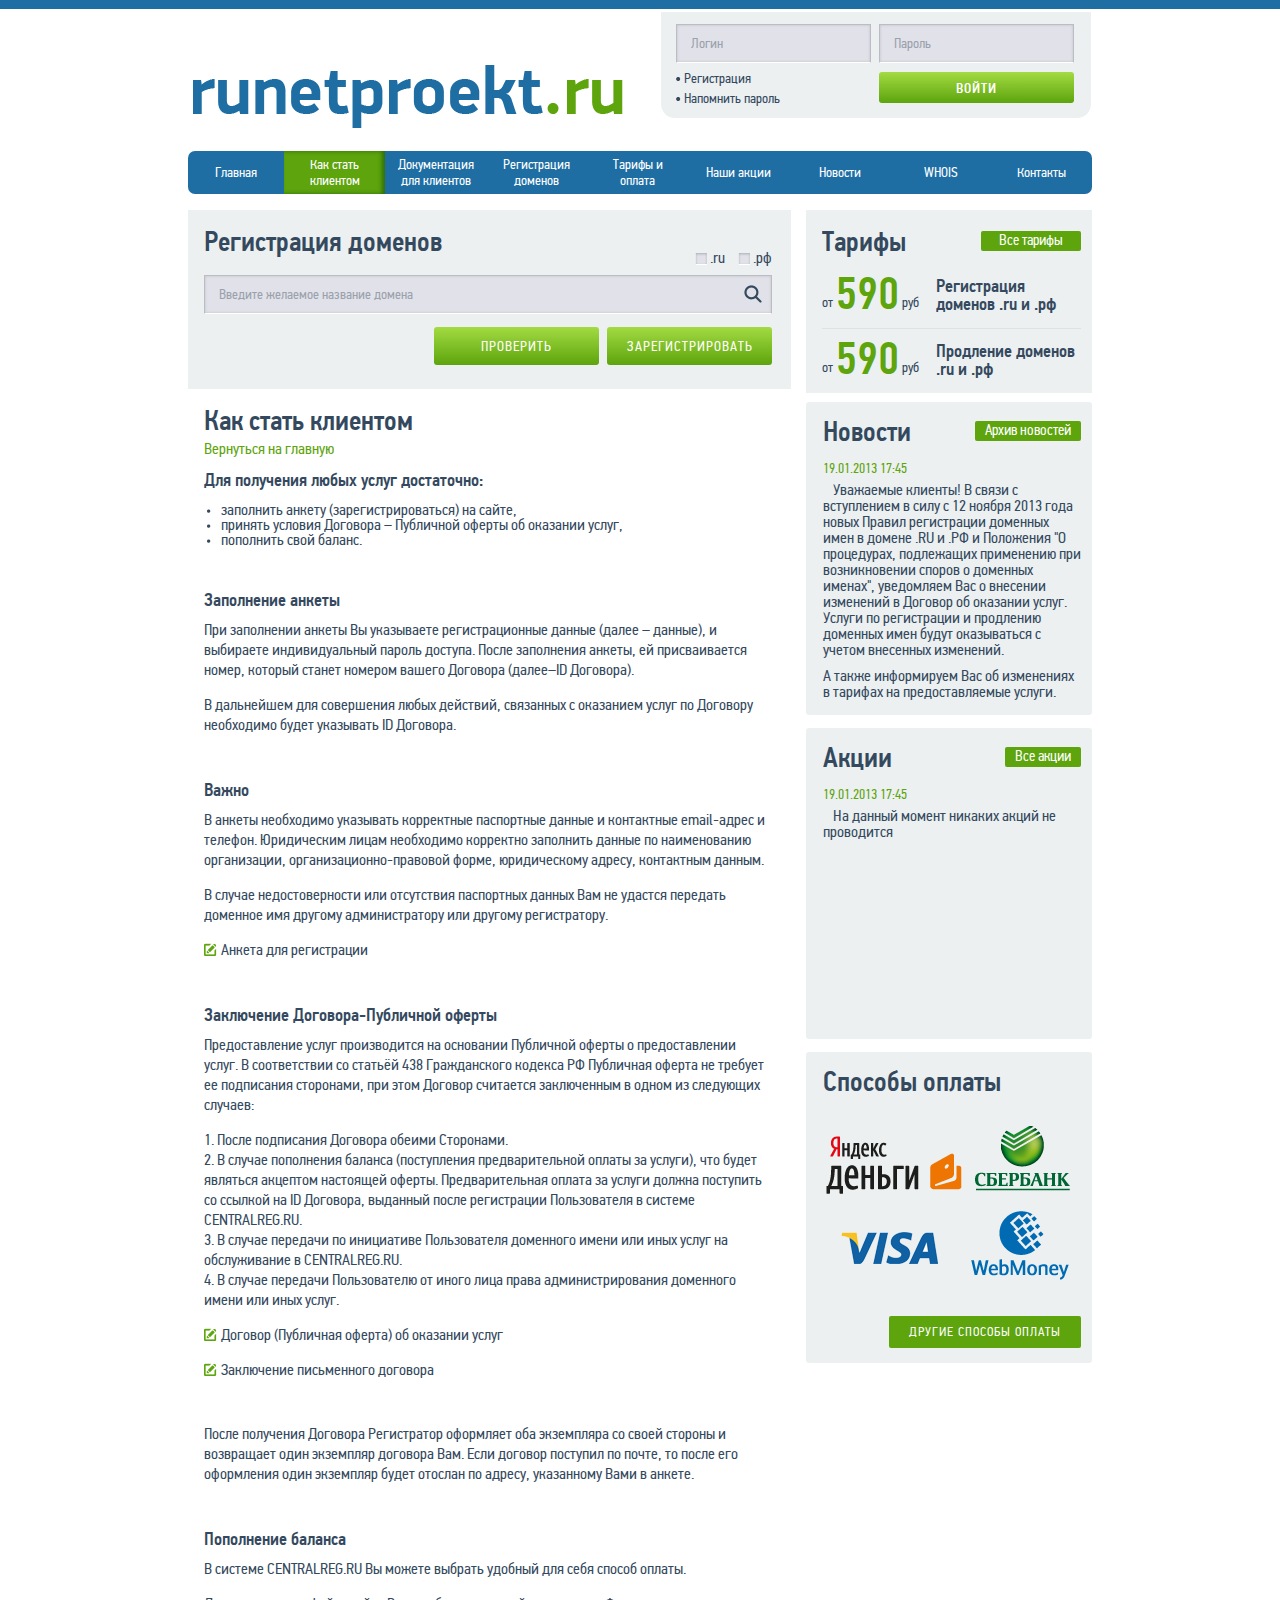
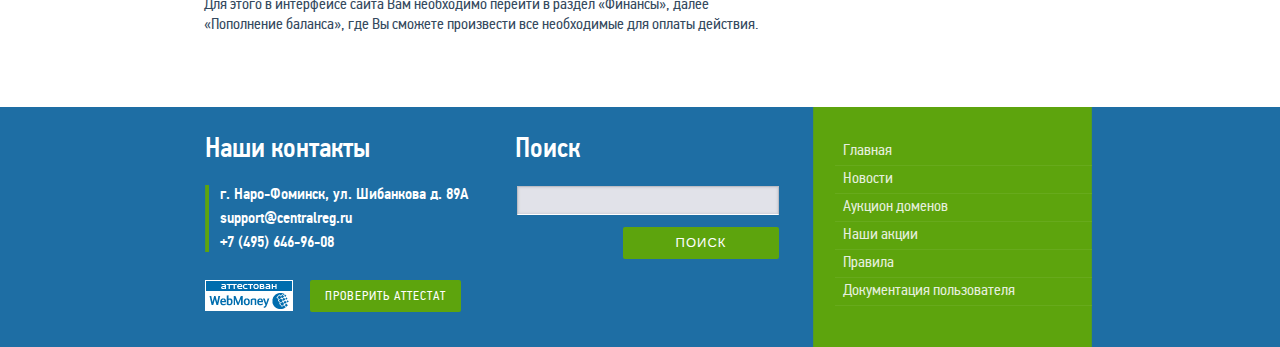
<file: index-1.html>
<!DOCTYPE html>
<html lang="en">
<head>
    <title>Как стать клиентом</title>
    <meta name = "format-detection" content = "telephone=no" />
    <meta charset="utf-8">
    <link rel="icon" href="images/favicon.ico" type="image/x-icon">
    <link rel="shortcut icon" href="images/favicon.ico" type="image/x-icon" />
    <link rel="stylesheet" type="text/css" media="screen" href="css/style.css">
    <script src="js/jquery.js"></script>
   <script src="js/jquery.equalheights.js"></script>
   <script src="js/jquery.formstyler.js"></script>
	 <script>
		  $(window).load(function() {
        $('input, select').styler();
			 });
	 </script>
	<!--[if lt IE 8]>
   <div style=' clear: both; text-align:center; position: relative;'>
     <a href="http://windows.microsoft.com/en-US/internet-explorer/products/ie/home?ocid=ie6_countdown_bannercode">
       <img src="http://storage.ie6countdown.com/assets/100/images/banners/warning_bar_0000_us.jpg" border="0" height="42" width="820" alt="You are using an outdated browser. For a faster, safer browsing experience, upgrade for free today." />
    </a>
  </div>
<![endif]-->
    <!--[if lt IE 9]>
   	<script type="text/javascript" src="js/html5.js"></script>
    	<link rel="stylesheet" type="text/css" media="screen" href="css/ie.css">
    <![endif]-->
    <!--[if gte IE 9]>
      <style type="text/css">
        .g_gradient {
           filter: none;
        }
      </style>
    <![endif]-->
</head>
<body>
<div class="white_box">
  <div class="main">
  <!--==============================header=================================-->
     	<header>
  	    <div class="wrapper">
          <h1 class="f_left logo"><a href="index.html">Runetproekt</a></h1>
          <form action="#" id="login_box" class="f_right">
            <div class="f_left login_box__col">
                <div class="login_row">
                  <input type="text" value="Логин" onBlur="if(this.value=='') this.value='Логин'" onFocus="if(this.value =='Логин' ) this.value=''" >
                </div>
                <ul class="form_links_list">
                  <li class="form_list__item"><a href="#" class="form_link">Регистрация</a></li>
                  <li class="form_list__item"><a href="#" class="form_link">Напомнить пароль</a></li>
                </ul>
            </div>
            <div class="f_left login_box__col">
              <div class="login_row">
                  <input type="text" value="Пароль" onBlur="if(this.value=='') this.value='Пароль'" onFocus="if(this.value =='Пароль' ) this.value=''">
              </div>
              <a href="#" class="g_gradient d_block med radius3 btn1">Войти</a>
            </div>
          </form>
        </div>
      </header>
      <nav>
        <ul class="sf-menu">
          <li class="menu_item"><a class="menu_link" href="index.html">Главная</a></li>
          <li class="menu_item current"><a class="menu_link" href="index-1.html">Как стать клиентом</a></li>
          <li class="menu_item"><a class="menu_link" href="index-2.html">Документация для клиентов</a></li>
          <li class="menu_item"><a class="menu_link" href="index-3.html">Регистрация доменов</a></li>
          <li class="menu_item"><a class="menu_link" href="index-4.html">Тарифы и оплата</a></li>
          <li class="menu_item"><a class="menu_link" href="index-5.html">Наши акции</a></li>
          <li class="menu_item"><a class="menu_link" href="index-6.html">Новости</a></li>
          <li class="menu_item"><a class="menu_link" href="index-7.html">WHOIS</a></li>
          <li class="menu_item"><a class="menu_link" href="index-8.html">Контакты</a></li>
       </ul>
       <div class="clear"></div>
      </nav>
  <!--==============================content================================-->
      <section id="content">
      	<div class="wrapper">
         <div class="f_left col1">
           <form id="reg_form" class="gray_bg col_inner1">
             <h2 class="med title1">Регистрация доменов</h2>
             <div class="wrapper">
               <div class="f_right">
                 <label><input type="checkbox"> .ru</label>
                 <label><input type="checkbox"> .рф</label>
               </div>
             </div>
             <div class="p_rel reg_input">
               <input type="text" value="Введите желаемое название домена" onBlur="if(this.value=='') this.value='Введите желаемое название домена'" onFocus="if(this.value =='Введите желаемое название домена' ) this.value=''">
               <input type="submit" class="login_reg_sbm" value="">
             </div>
             <div class="reg_btns">
               <a href="#" class="g_gradient d_in-block radius3 btn2">Проверить</a>
               <a href="#" class="g_gradient d_in-block radius3 btn2">Зарегистрировать</a>
             </div>
           </form>
           <div class="col_inner1">
             <h2 class="med title1">Как стать клиентом</h2>
             <p class="p4">
               <a href="#" class="green_link">Вернуться на главную</a>
             </p>
             <h3 class="med title2">Для получения любых услуг достаточно:</h3>

            <ul class="list1 p6">
              <li class="list1_item">заполнить анкету (зарегистрироваться) на сайте,</li>
              <li class="list1_item">принять условия  Договора – Публичной оферты об оказании услуг,</li>
              <li class="list1_item">пополнить свой баланс.</li>
            </ul>

             

            <h3 class="med title2">Заполнение анкеты</h3>

            <p>При заполнении анкеты Вы указываете регистрационные данные (далее – данные), и выбираете индивидуальный пароль доступа. После заполнения анкеты, ей присваивается номер, который станет номером вашего Договора (далее–ID Договора).</p>

            <p class="p6">В дальнейшем для совершения любых действий, связанных с оказанием услуг по Договору необходимо будет указывать ID Договора.</p>

             

            <h3 class="med title2">Важно</h3>

            <p>В анкеты необходимо указывать корректные паспортные данные и контактные email-адрес и телефон. Юридическим лицам необходимо корректно заполнить данные по наименованию организации, организационно-правовой форме, юридическому адресу, контактным данным.</p>

            <p>В случае недостоверности или отсутствия паспортных данных Вам не удастся передать доменное имя другому администратору или другому регистратору.</p>

            <p class="p6">
              <a href="#" class="edit_link">Анкета для регистрации</a>
            </p>

             

            <h3 class="title2 med">Заключение Договора-Публичной оферты</h3>

            <p>Предоставление услуг производится на основании Публичной оферты о предоставлении услуг. В соответствии со статьёй 438 Гражданского кодекса РФ Публичная оферта не требует ее подписания сторонами, при этом Договор считается заключенным в одном из следующих случаев:</p>

            <p>1. После подписания Договора обеими Сторонами. <br>
              2. В случае пополнения баланса (поступления предварительной оплаты за услуги), что будет являться акцептом настоящей оферты. Предварительная оплата за услуги должна поступить со ссылкой на ID Договора, выданный после регистрации Пользователя в системе CENTRALREG.RU.<br>
              3. В случае передачи по инициативе Пользователя доменного имени или иных услуг на обслуживание в CENTRALREG.RU.<br>
              4. В случае передачи Пользователю от иного лица права администрирования доменного имени или иных услуг.</p>

           <p><a href="#" class="edit_link"> Договор (Публичная оферта) об оказании услуг </a></p>

            <p class="p6"><a href="#" class="edit_link">Заключение письменного договора</a></p>

                                                                                                                        

            <p class="p6">После получения Договора Регистратор оформляет оба экземпляра со своей стороны и возвращает один экземпляр договора Вам. Если договор поступил по почте, то после его оформления один экземпляр будет отослан по адресу, указанному Вами в анкете.</p>

             

            <h3 class="med title2">Пополнение баланса</h3>

            <p>В системе CENTRALREG.RU Вы можете выбрать удобный для себя способ оплаты.</p>

            Для этого в интерфейсе сайта Вам необходимо перейти в раздел «Финансы», далее <br>
            «Пополнение баланса», где Вы сможете произвести все необходимые для оплаты действия.
           </div>
         </div>
          <aside class="f_left col2">
            <div class="gray_bg p5 col_inner2">
               <div class="wrapper">
                 <h2 class="f_left med title1">Тарифы</h2>
                 <a href="#" class="f_right label_btn">Все тарифы</a>
               </div>
               <ul class="tarif_list">
                 <li class="wrapper tarif_list__item">
                   <div class="f_left tarif_price">
                     от <span class="med">590</span> руб
                   </div>
                   <div class="wrapper med tarif_description">
                     Регистрация доменов .ru и .рф 
                   </div>
                 </li>
                 <li class="wrapper tarif_list__item">
                   <div class="f_left tarif_price">
                     от <span class="med">590</span> руб
                   </div>
                   <div class="wrapper med tarif_description">
                     Продление доменов .ru и .рф 
                   </div>
                 </li>
               </ul>
            </div>

            <div class="radius3 p5 gray_bg">
              <div class="col_inner3">
                <div class="wrapper">
                  <h2 class="med f_left t_ind1 title1">Новости</h2>
                  <a href="#" class="f_right label_btn1">Архив новостей</a>
                </div>
                <time class="news_time" datetime="2013-01-19">19.01.2013  17:45</time>
                <div class="news_text">
                  <p class="p4">Уважаемые клиенты! В связи с вступлением в силу с 12 ноября 2013 года новых Правил регистрации доменных имен в домене .RU и .РФ и Положения "О процедурах, подлежащих применению при возникновении споров о доменных именах", уведомляем Вас о внесении изменений в Договор об оказании услуг. 
                    Услуги по регистрации и продлению доменных имен будут оказываться с учетом внесенных изменений.</p>

                  А также информируем Вас об изменениях в тарифах на предоставляемые услуги.
                </div>
              </div>
            </div>

            <div class="radius3 p5 maxheight gray_bg">
              <div class="col_inner3">
                <div class="wrapper">
                  <h2 class="med f_left t_ind1 title1">Акции</h2>
                  <a href="#" class="f_right label_btn1">Все акции</a>
                </div>
                <time class="news_time" datetime="2013-01-19">19.01.2013  17:45</time>
                <div class="news_text">
                  <p class="p4">На данный момент никаких акций не проводится</p>
                </div>
              </div>
            </div>

            <div class="radius3 maxheight gray_bg">
              <div class="col_inner3">
                <h2 class="med t_ind1 title1">Способы оплаты</h2>
                <div class="payment_box">
                  <p>
                    <img src="images/payment1.png" alt="">
                    <img src="images/payment2.png" alt="">
                  </p>
                  <p>
                    <img src="images/payment3.png" alt="">
                    <img src="images/payment4.png" alt="">
                  </p>
                </div>
                <div class="al_right">
                  <a href="#" class="d_in-block btn4">Другие способы оплаты</a>
                </div>
              </div>
            </div>
          </aside> 
        </div>
      </section>
  </div>
</div>
<!--==============================footer=================================-->
  <footer>
    <div class="main white">
      <div class="row p_rel wrapper footer_box">
        <div class="f_left col3">
          <div class="col_inner3">
            <h2 class="title1 med white t_ind">Наши контакты</h2>
            <dl class="med address">
              <dt>г. Наро-Фоминск, ул. Шибанкова д. 89А</dt>
              <dd>support@centralreg.ru</dd>
              <dd>+7 (495) 646-96-08</dd>
            </dl>
            <div class="wrapper">
              <img src="images/webmoney_icon.png"  alt="">
              <a href="#" class="d_in-block f_right var1 btn4">Проверить аттестат</a>
            </div>
          </div>
        </div>
        <div class="f_left col3">
          <div class="col_inner3">
            <h2 class="title1 med white t_ind">Поиск</h2>
            <form class="search_form">
              <label><input type="text"></label>
              <div class="f_right">
                <input type="submit" value="поиск" class="btn4">
              </div>
            </form>
          </div>
        </div>
        <div class="p_abs col4">
          <ul class="footer_list">
            <li class="footer_list__item"><a href="index.html" class="footer_list__link">Главная</a></li>
            <li class="footer_list__item"><a href="" class="footer_list__link">Новости</a></li>
            <li class="footer_list__item"><a href="" class="footer_list__link">Аукцион доменов</a></li>
            <li class="footer_list__item"><a href="" class="footer_list__link">Наши акции</a></li>
            <li class="footer_list__item"><a href="" class="footer_list__link">Правила</a></li>
            <li class="footer_list__item"><a href="" class="footer_list__link">Документация пользователя</a></li>
          </ul>
        </div>
        <div class="clear"></div>
      </div>
    </div>
  </footer>
</body>
</html>
</file>
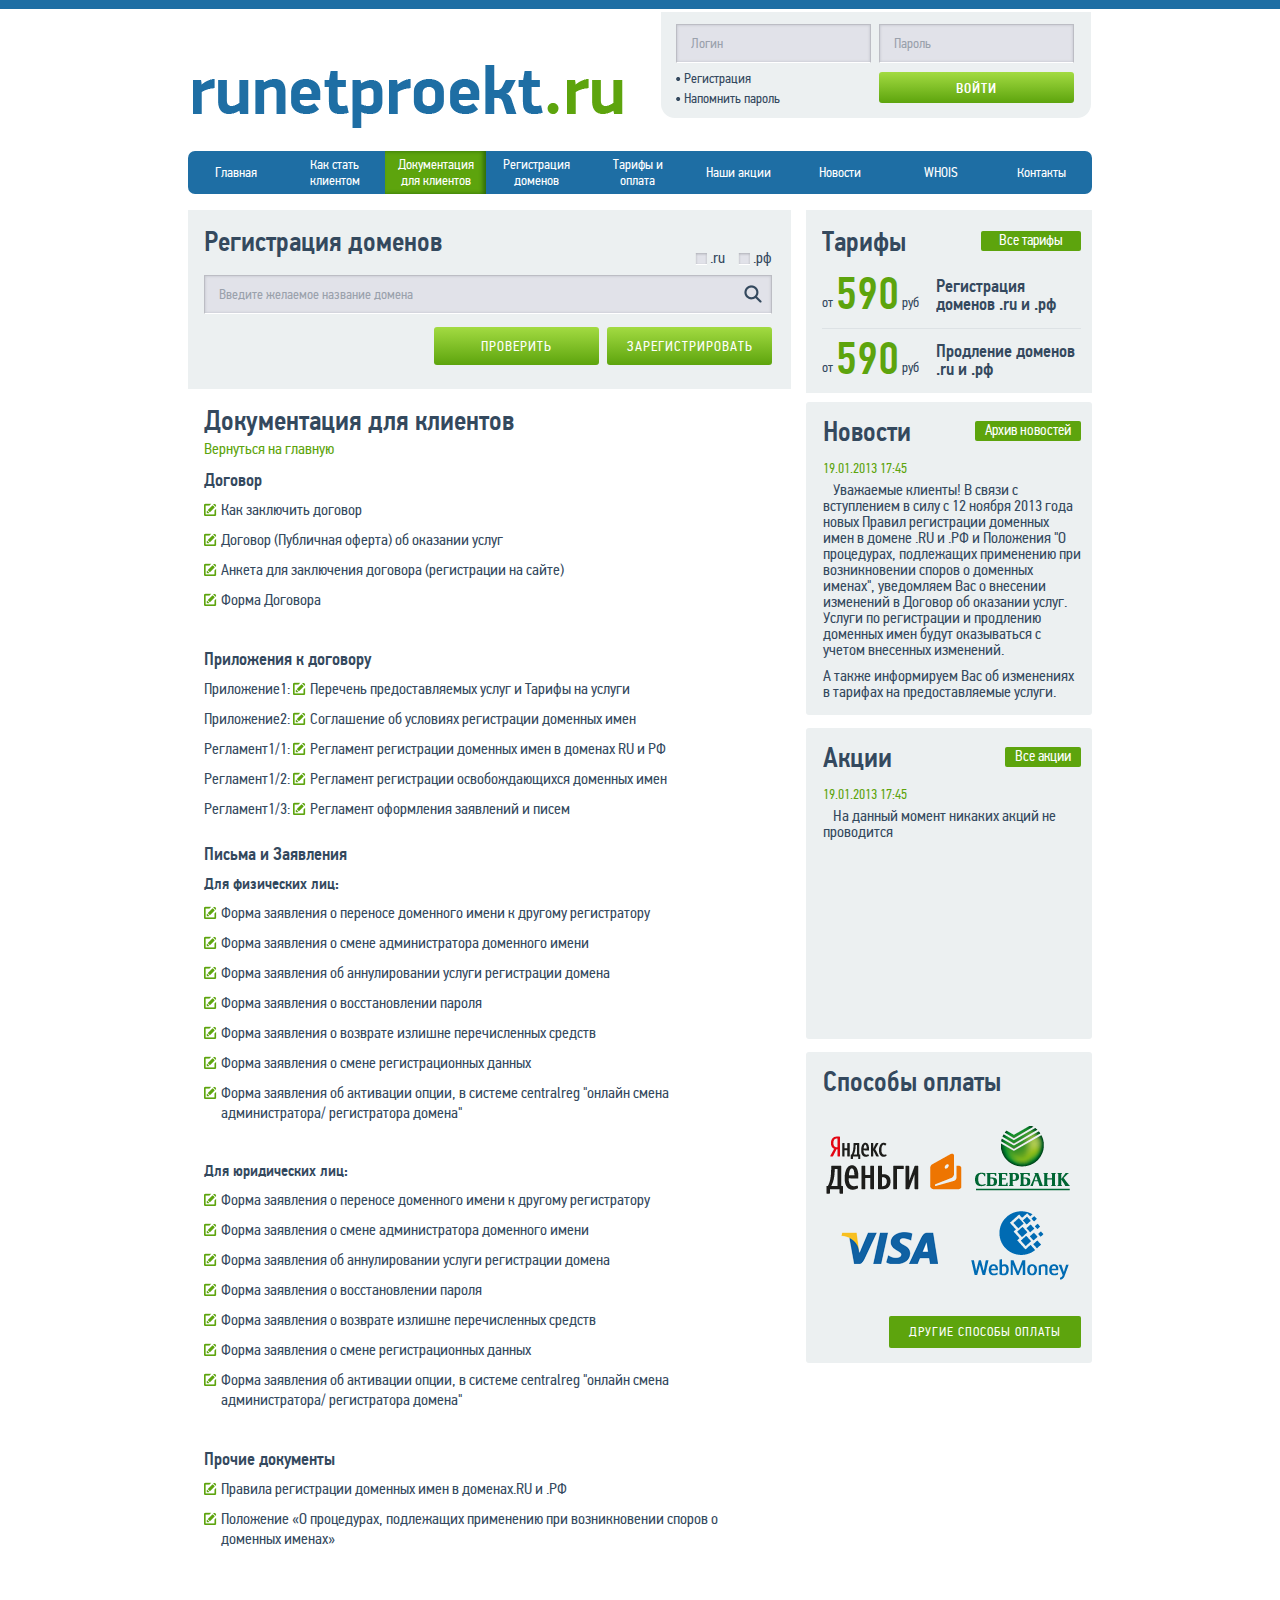
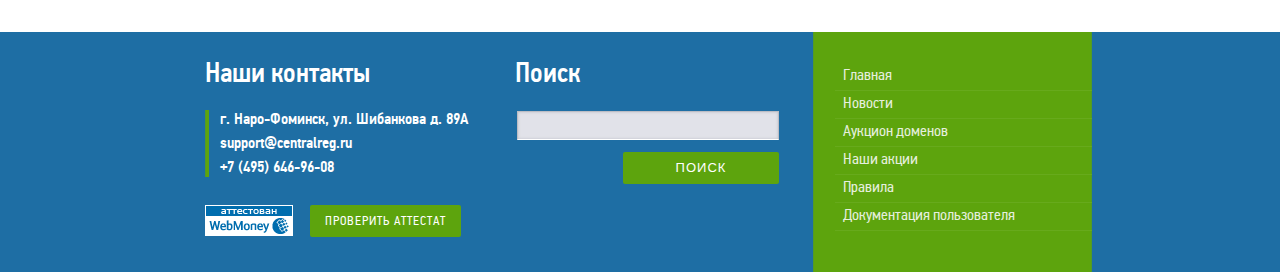
<file: index-2.html>
<!DOCTYPE html>
<html lang="en">
<head>
    <title>Документация для клиентов</title>
    <meta name = "format-detection" content = "telephone=no" />
    <meta charset="utf-8">
    <link rel="icon" href="images/favicon.ico" type="image/x-icon">
    <link rel="shortcut icon" href="images/favicon.ico" type="image/x-icon" />
    <link rel="stylesheet" type="text/css" media="screen" href="css/style.css">
    <script src="js/jquery.js"></script>
   <script src="js/jquery.equalheights.js"></script>
   <script src="js/jquery.formstyler.js"></script>
	 <script>
		  $(window).load(function() {
        $('input, select').styler();
			 });
	 </script>
	<!--[if lt IE 8]>
   <div style=' clear: both; text-align:center; position: relative;'>
     <a href="http://windows.microsoft.com/en-US/internet-explorer/products/ie/home?ocid=ie6_countdown_bannercode">
       <img src="http://storage.ie6countdown.com/assets/100/images/banners/warning_bar_0000_us.jpg" border="0" height="42" width="820" alt="You are using an outdated browser. For a faster, safer browsing experience, upgrade for free today." />
    </a>
  </div>
<![endif]-->
    <!--[if lt IE 9]>
   	<script type="text/javascript" src="js/html5.js"></script>
    	<link rel="stylesheet" type="text/css" media="screen" href="css/ie.css">
    <![endif]-->
    <!--[if gte IE 9]>
      <style type="text/css">
        .g_gradient {
           filter: none;
        }
      </style>
    <![endif]-->
</head>
<body>
<div class="white_box">
  <div class="main">
  <!--==============================header=================================-->
     	<header>
  	    <div class="wrapper">
          <h1 class="f_left logo"><a href="index.html">Runetproekt</a></h1>
          <form action="#" id="login_box" class="f_right">
            <div class="f_left login_box__col">
                <div class="login_row">
                  <input type="text" value="Логин" onBlur="if(this.value=='') this.value='Логин'" onFocus="if(this.value =='Логин' ) this.value=''" >
                </div>
                <ul class="form_links_list">
                  <li class="form_list__item"><a href="#" class="form_link">Регистрация</a></li>
                  <li class="form_list__item"><a href="#" class="form_link">Напомнить пароль</a></li>
                </ul>
            </div>
            <div class="f_left login_box__col">
              <div class="login_row">
                  <input type="text" value="Пароль" onBlur="if(this.value=='') this.value='Пароль'" onFocus="if(this.value =='Пароль' ) this.value=''">
              </div>
              <a href="#" class="g_gradient d_block med radius3 btn1">Войти</a>
            </div>
          </form>
        </div>
      </header>
      <nav>
        <ul class="sf-menu">
          <li class="menu_item"><a class="menu_link" href="index.html">Главная</a></li>
          <li class="menu_item"><a class="menu_link" href="index-1.html">Как стать клиентом</a></li>
          <li class="menu_item current"><a class="menu_link" href="index-2.html">Документация для клиентов</a></li>
          <li class="menu_item"><a class="menu_link" href="index-3.html">Регистрация доменов</a></li>
          <li class="menu_item"><a class="menu_link" href="index-4.html">Тарифы и оплата</a></li>
          <li class="menu_item"><a class="menu_link" href="index-5.html">Наши акции</a></li>
          <li class="menu_item"><a class="menu_link" href="index-6.html">Новости</a></li>
          <li class="menu_item"><a class="menu_link" href="index-7.html">WHOIS</a></li>
          <li class="menu_item"><a class="menu_link" href="index-8.html">Контакты</a></li>
       </ul>
       <div class="clear"></div>
      </nav>
  <!--==============================content================================-->
      <section id="content">
      	<div class="wrapper">
         <div class="f_left col1">
           <form id="reg_form" class="gray_bg col_inner1">
             <h2 class="med title1">Регистрация доменов</h2>
             <div class="wrapper">
               <div class="f_right">
                 <label><input type="checkbox"> .ru</label>
                 <label><input type="checkbox"> .рф</label>
               </div>
             </div>
             <div class="p_rel reg_input">
               <input type="text" value="Введите желаемое название домена" onBlur="if(this.value=='') this.value='Введите желаемое название домена'" onFocus="if(this.value =='Введите желаемое название домена' ) this.value=''">
               <input type="submit" class="login_reg_sbm" value="">
             </div>
             <div class="reg_btns">
               <a href="#" class="g_gradient d_in-block radius3 btn2">Проверить</a>
               <a href="#" class="g_gradient d_in-block radius3 btn2">Зарегистрировать</a>
             </div>
           </form>
           <div class="col_inner1">
             <h2 class="med title1">Документация для клиентов</h2>
             <p class="p4">
               <a href="#" class="green_link">Вернуться на главную</a>
             </p>
             <h3 class="med title2">Договор</h3>
              <ul class="list2">
                <li class="list2_item"><a href="#" class="edit_link">Как заключить договор</a></li>
                <li class="list2_item"><a href="#" class="edit_link">Договор (Публичная оферта) об оказании услуг</a></li>
                <li class="list2_item"><a href="#" class="edit_link">Анкета для заключения договора (регистрации на сайте)</a></li>
                <li class="list2_item"><a href="#" class="edit_link">Форма Договора</a></li>
              </ul>

              <h3 class="med title2">Приложения к договору</h3>

              <p class="p4">Приложение1:      <a href="#" class="edit_link">Перечень предоставляемых услуг и Тарифы на услуги</a></p>

              <p class="p4">Приложение2:      <a href="#" class="edit_link">Соглашение об условиях регистрации доменных имен</a></p>

              <p class="p4">Регламент1/1:       <a href="#" class="edit_link">Регламент регистрации доменных имен в доменах RU</a> и РФ</p> 

              <p class="p4">Регламент1/2:       <a href="#" class="edit_link">Регламент регистрации освобождающихся доменных им</a>ен</p>

              <p class="p2">Регламент1/3:       <a href="#" class="edit_link">Регламент оформления заявлений и писем</a></p>

               
              <h3 class="med title2">Письма и Заявления</h3>

              <h3 class="med title3">Для физических лиц:</h3>

              <ul class="list2">
                <li class="list2_item"><a href="#" class="edit_link">Форма заявления о переносе доменного имени к другому регистратору</a></li>
                
                <li class="list2_item"><a href="#" class="edit_link">Форма заявления о смене администратора доменного имени</a></li>
                
                <li class="list2_item"><a href="#" class="edit_link">Форма заявления об аннулировании услуги регистрации домена</a></li>
                
                <li class="list2_item"><a href="#" class="edit_link">Форма заявления о восстановлении пароля</a></li>
                
                <li class="list2_item"><a href="#" class="edit_link">Форма заявления о возврате излишне перечисленных средств</a></li>
                
                <li class="list2_item"><a href="#" class="edit_link">Форма заявления о смене регистрационных данных</a></li>
                
                <li class="list2_item"><a href="#" class="edit_link">Форма заявления об активации опции, в системе centralreg "онлайн смена администратора/
                регистратора домена"</a></li> 
              </ul>

 
              <h3 class="med title3">Для юридических лиц:</h3>

              <ul class="list2">
                <li class="list2_item"><a href="#" class="edit_link">Форма заявления о переносе доменного имени к другому регистратору</a></li>
                
                <li class="list2_item"><a href="#" class="edit_link">Форма заявления о смене администратора доменного имени</a></li>
                
                <li class="list2_item"><a href="#" class="edit_link">Форма заявления об аннулировании услуги регистрации домена</a></li>
                
                <li class="list2_item"><a href="#" class="edit_link">Форма заявления о восстановлении пароля</a></li>
                
                <li class="list2_item"><a href="#" class="edit_link">Форма заявления о возврате излишне перечисленных средств</a></li>
                
                <li class="list2_item"><a href="#" class="edit_link">Форма заявления о смене регистрационных данных</a></li>
                
                <li class="list2_item"><a href="#" class="edit_link">Форма заявления об активации опции, в системе centralreg "онлайн смена администратора/
                    регистратора домена"</a></li>
              </ul>

               

              <h2 class="med title2">Прочие документы</h2>

              <ul class="list2 m_bot_zero">
                <li class="list2_item"><a href="#" class="edit_link">Правила регистрации доменных имен в доменах.RU и .РФ</a>
                <li class="list2_item"><a href="#" class="edit_link">Положение «О процедурах, подлежащих применению при возникновении споров о доменных именах»</a>
              </ul>
           </div>
         </div>
          <aside class="f_left col2">
            <div class="gray_bg p5 col_inner2">
               <div class="wrapper">
                 <h2 class="f_left med title1">Тарифы</h2>
                 <a href="#" class="f_right label_btn">Все тарифы</a>
               </div>
               <ul class="tarif_list">
                 <li class="wrapper tarif_list__item">
                   <div class="f_left tarif_price">
                     от <span class="med">590</span> руб
                   </div>
                   <div class="wrapper med tarif_description">
                     Регистрация доменов .ru и .рф 
                   </div>
                 </li>
                 <li class="wrapper tarif_list__item">
                   <div class="f_left tarif_price">
                     от <span class="med">590</span> руб
                   </div>
                   <div class="wrapper med tarif_description">
                     Продление доменов .ru и .рф 
                   </div>
                 </li>
               </ul>
            </div>

            <div class="radius3 p5 gray_bg">
              <div class="col_inner3">
                <div class="wrapper">
                  <h2 class="med f_left t_ind1 title1">Новости</h2>
                  <a href="#" class="f_right label_btn1">Архив новостей</a>
                </div>
                <time class="news_time" datetime="2013-01-19">19.01.2013  17:45</time>
                <div class="news_text">
                  <p class="p4">Уважаемые клиенты! В связи с вступлением в силу с 12 ноября 2013 года новых Правил регистрации доменных имен в домене .RU и .РФ и Положения "О процедурах, подлежащих применению при возникновении споров о доменных именах", уведомляем Вас о внесении изменений в Договор об оказании услуг. 
                    Услуги по регистрации и продлению доменных имен будут оказываться с учетом внесенных изменений.</p>

                  А также информируем Вас об изменениях в тарифах на предоставляемые услуги.
                </div>
              </div>
            </div>

            <div class="radius3 p5 maxheight gray_bg">
              <div class="col_inner3">
                <div class="wrapper">
                  <h2 class="med f_left t_ind1 title1">Акции</h2>
                  <a href="#" class="f_right label_btn1">Все акции</a>
                </div>
                <time class="news_time" datetime="2013-01-19">19.01.2013  17:45</time>
                <div class="news_text">
                  <p class="p4">На данный момент никаких акций не проводится</p>
                </div>
              </div>
            </div>

            <div class="radius3 maxheight gray_bg">
              <div class="col_inner3">
                <h2 class="med t_ind1 title1">Способы оплаты</h2>
                <div class="payment_box">
                  <p>
                    <img src="images/payment1.png" alt="">
                    <img src="images/payment2.png" alt="">
                  </p>
                  <p>
                    <img src="images/payment3.png" alt="">
                    <img src="images/payment4.png" alt="">
                  </p>
                </div>
                <div class="al_right">
                  <a href="#" class="d_in-block btn4">Другие способы оплаты</a>
                </div>
              </div>
            </div>
          </aside> 
        </div>
      </section>
  </div>
</div>
<!--==============================footer=================================-->
  <footer>
    <div class="main white">
      <div class="row p_rel wrapper footer_box">
        <div class="f_left col3">
          <div class="col_inner3">
            <h2 class="title1 med white t_ind">Наши контакты</h2>
            <dl class="med address">
              <dt>г. Наро-Фоминск, ул. Шибанкова д. 89А</dt>
              <dd>support@centralreg.ru</dd>
              <dd>+7 (495) 646-96-08</dd>
            </dl>
            <div class="wrapper">
              <img src="images/webmoney_icon.png"  alt="">
              <a href="#" class="d_in-block f_right var1 btn4">Проверить аттестат</a>
            </div>
          </div>
        </div>
        <div class="f_left col3">
          <div class="col_inner3">
            <h2 class="title1 med white t_ind">Поиск</h2>
            <form class="search_form">
              <label><input type="text"></label>
              <div class="f_right">
                <input type="submit" value="поиск" class="btn4">
              </div>
            </form>
          </div>
        </div>
        <div class="p_abs col4">
          <ul class="footer_list">
            <li class="footer_list__item"><a href="index.html" class="footer_list__link">Главная</a></li>
            <li class="footer_list__item"><a href="" class="footer_list__link">Новости</a></li>
            <li class="footer_list__item"><a href="" class="footer_list__link">Аукцион доменов</a></li>
            <li class="footer_list__item"><a href="" class="footer_list__link">Наши акции</a></li>
            <li class="footer_list__item"><a href="" class="footer_list__link">Правила</a></li>
            <li class="footer_list__item"><a href="" class="footer_list__link">Документация пользователя</a></li>
          </ul>
        </div>
        <div class="clear"></div>
      </div>
    </div>
  </footer>
</body>
</html>
</file>
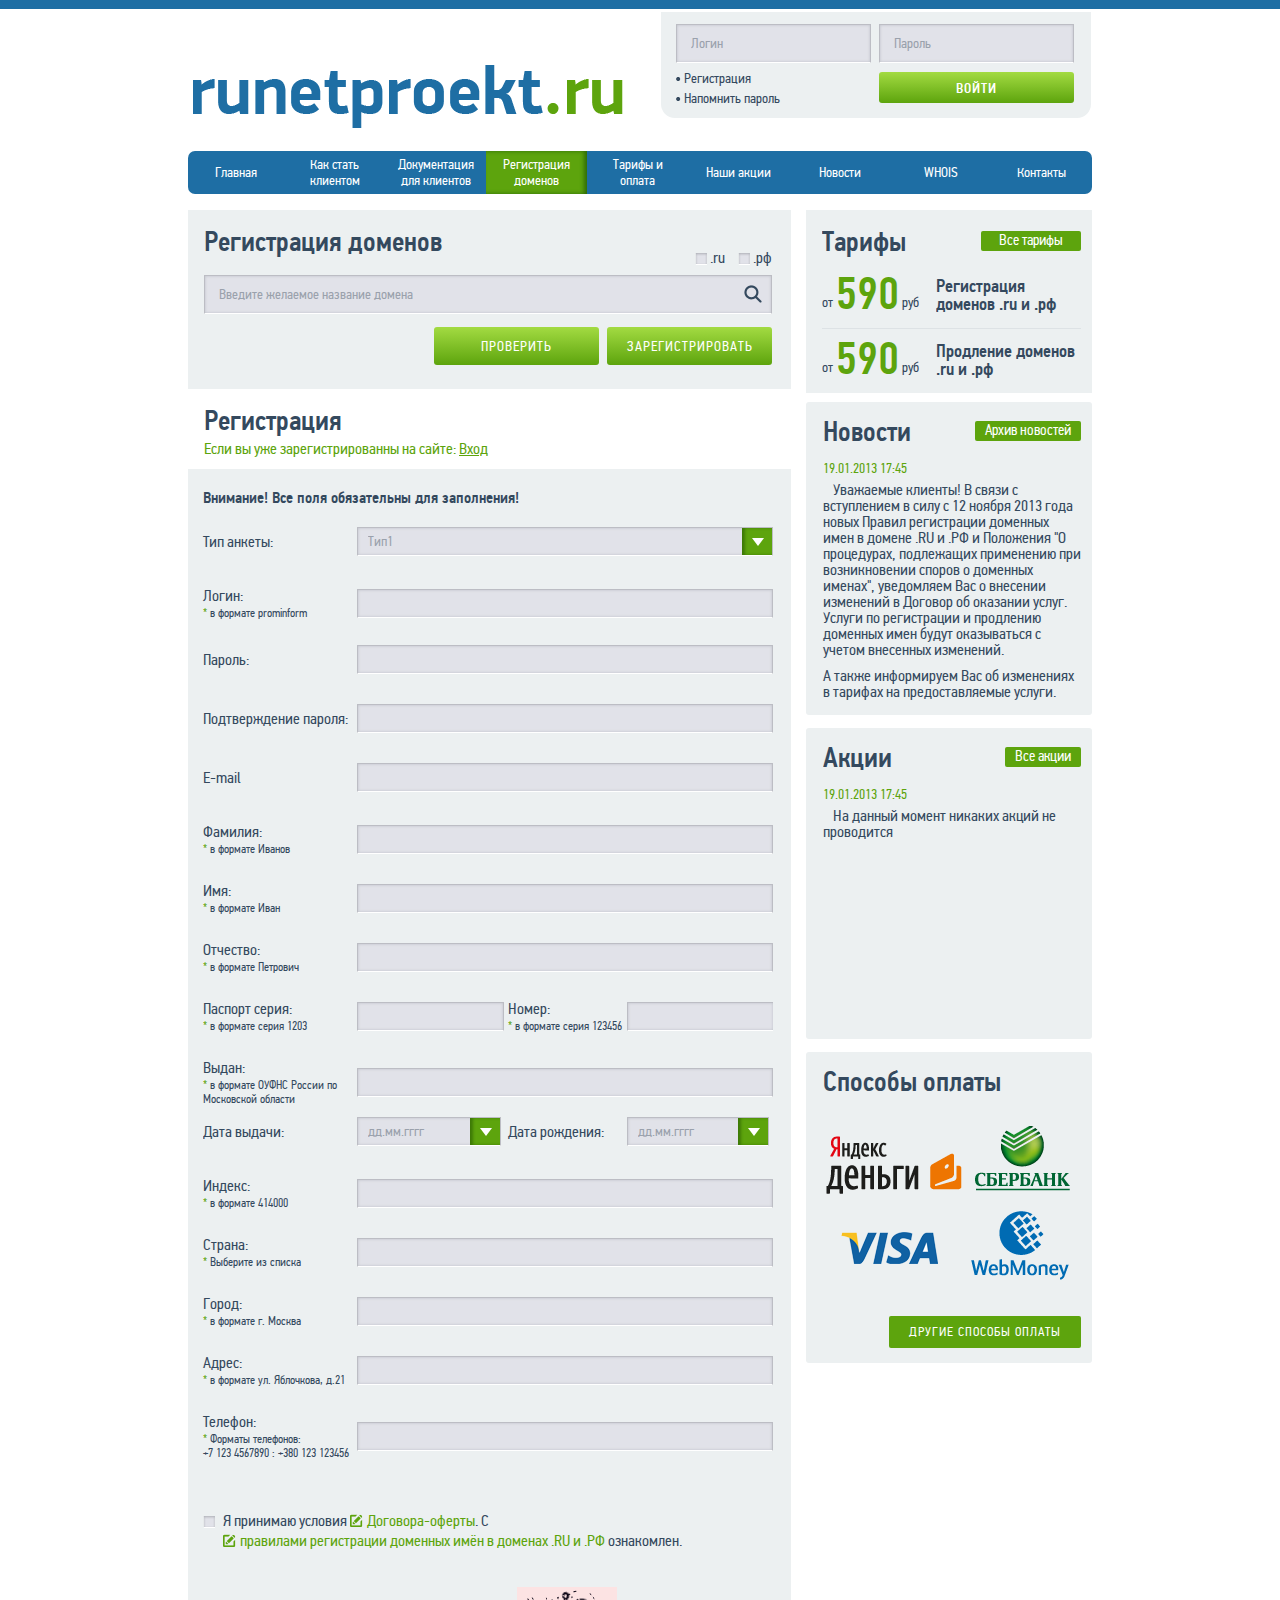
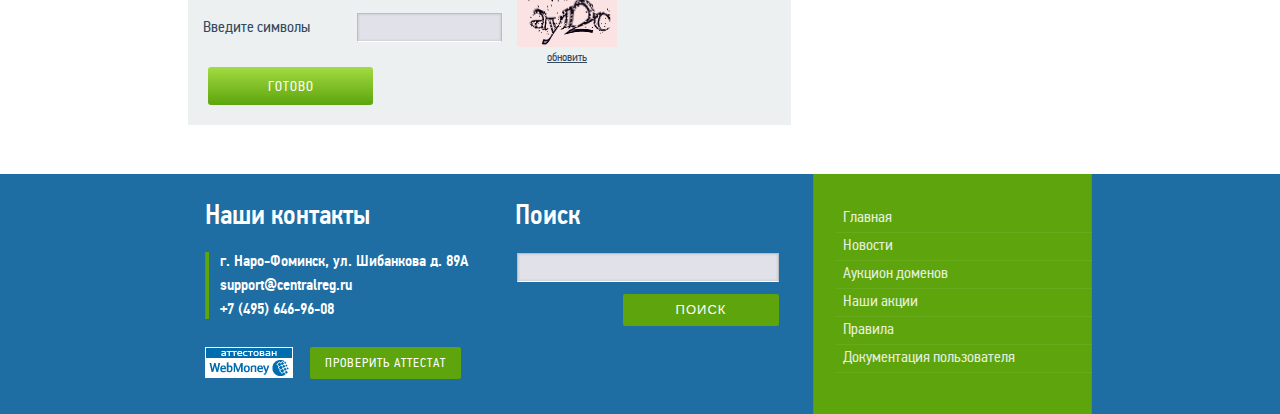
<file: index-3.html>
<!DOCTYPE html>
<html lang="en">
<head>
    <title>Регистрация</title>
    <meta name = "format-detection" content = "telephone=no" />
    <meta charset="utf-8">
    <link rel="icon" href="images/favicon.ico" type="image/x-icon">
    <link rel="shortcut icon" href="images/favicon.ico" type="image/x-icon" />
    <link rel="stylesheet" type="text/css" media="screen" href="css/style.css">
    <script src="js/jquery.js"></script>
   <script src="js/jquery.equalheights.js"></script>
   <script src="js/jquery.formstyler.js"></script>
	 <script>
		  $(window).load(function() {
        $('input, select').styler();
			 });
	 </script>
	<!--[if lt IE 8]>
   <div style=' clear: both; text-align:center; position: relative;'>
     <a href="http://windows.microsoft.com/en-US/internet-explorer/products/ie/home?ocid=ie6_countdown_bannercode">
       <img src="http://storage.ie6countdown.com/assets/100/images/banners/warning_bar_0000_us.jpg" border="0" height="42" width="820" alt="You are using an outdated browser. For a faster, safer browsing experience, upgrade for free today." />
    </a>
  </div>
<![endif]-->
    <!--[if lt IE 9]>
   	<script type="text/javascript" src="js/html5.js"></script>
    	<link rel="stylesheet" type="text/css" media="screen" href="css/ie.css">
    <![endif]-->
    <!--[if gte IE 9]>
      <style type="text/css">
        .g_gradient {
           filter: none;
        }
      </style>
    <![endif]-->
</head>
<body>
<div class="white_box">
  <div class="main">
  <!--==============================header=================================-->
     	<header>
  	    <div class="wrapper">
          <h1 class="f_left logo"><a href="index.html">Runetproekt</a></h1>
          <form action="#" id="login_box" class="f_right">
            <div class="f_left login_box__col">
                <div class="login_row">
                  <input type="text" value="Логин" onBlur="if(this.value=='') this.value='Логин'" onFocus="if(this.value =='Логин' ) this.value=''" >
                </div>
                <ul class="form_links_list">
                  <li class="form_list__item"><a href="#" class="form_link">Регистрация</a></li>
                  <li class="form_list__item"><a href="#" class="form_link">Напомнить пароль</a></li>
                </ul>
            </div>
            <div class="f_left login_box__col">
              <div class="login_row">
                  <input type="text" value="Пароль" onBlur="if(this.value=='') this.value='Пароль'" onFocus="if(this.value =='Пароль' ) this.value=''">
              </div>
              <a href="#" class="g_gradient d_block med radius3 btn1">Войти</a>
            </div>
          </form>
        </div>
      </header>
      <nav>
        <ul class="sf-menu">
          <li class="menu_item"><a class="menu_link" href="index.html">Главная</a></li>
          <li class="menu_item"><a class="menu_link" href="index-1.html">Как стать клиентом</a></li>
          <li class="menu_item"><a class="menu_link" href="index-2.html">Документация для клиентов</a></li>
          <li class="menu_item current"><a class="menu_link" href="index-3.html">Регистрация доменов</a></li>
          <li class="menu_item"><a class="menu_link" href="index-4.html">Тарифы и оплата</a></li>
          <li class="menu_item"><a class="menu_link" href="index-5.html">Наши акции</a></li>
          <li class="menu_item"><a class="menu_link" href="index-6.html">Новости</a></li>
          <li class="menu_item"><a class="menu_link" href="index-7.html">WHOIS</a></li>
          <li class="menu_item"><a class="menu_link" href="index-8.html">Контакты</a></li>
       </ul>
       <div class="clear"></div>
      </nav>
  <!--==============================content================================-->
      <section id="content">
      	<div class="wrapper">
         <div class="f_left col1">
           <form id="reg_form" class="gray_bg col_inner1">
             <h2 class="med title1">Регистрация доменов</h2>
             <div class="wrapper">
               <div class="f_right">
                 <label><input type="checkbox"> .ru</label>
                 <label><input type="checkbox"> .рф</label>
               </div>
             </div>
             <div class="p_rel reg_input">
               <input type="text" value="Введите желаемое название домена" onBlur="if(this.value=='') this.value='Введите желаемое название домена'" onFocus="if(this.value =='Введите желаемое название домена' ) this.value=''">
               <input type="submit" class="login_reg_sbm" value="">
             </div>
             <div class="reg_btns">
               <a href="#" class="g_gradient d_in-block radius3 btn2">Проверить</a>
               <a href="#" class="g_gradient d_in-block radius3 btn2">Зарегистрировать</a>
             </div>
           </form>
           <div class="col_inner1 p_bot_zero">
             <h2 class="med title1">Регистрация</h2>
             <p class="p4 green">
               Если вы уже зарегистрированны на сайте: <a href="#" class="green_link2">Вход</a>
             </p>
           </div>
           <form class="gray_bg registration_form">
            <h4 class="med title3">Внимание! Все поля обязательны для заполнения!</h4>
             <div class="reg_form__row">
               <label class="d_block reg_label">Тип анкеты:</label>
               <div class="reg_text_field">
                  <select>
                    <option>Тип1</option>
                    <option>Тип2</option>
                    <option>Тип3</option>
                  </select>
               </div>
               <div class="clear"></div>
             </div>
             <!-- form row END -->

             <div class="reg_form__row">
               <label class="d_block reg_label">
                Логин:
                <span class="d_block small"><span class="green">*</span> в формате prominform</span> 
               </label>
               <div class="wrapper reg_text_field"><input type="text"></div>
               <div class="clear"></div>
             </div>
             <!-- form row END -->

             <div class="reg_form__row">
               <label class="d_block reg_label">
                Пароль:
               </label>
               <div class="wrapper reg_text_field"><input type="text"></div>
               <div class="clear"></div>
             </div>
             <!-- form row END -->

             <div class="reg_form__row">
               <label class="d_block reg_label">
                Подтверждение пароля:
               </label>
               <div class="wrapper reg_text_field"><input type="text"></div>
               <div class="clear"></div>
             </div>
             <!-- form row END -->

             <div class="reg_form__row">
               <label class="d_block reg_label">
                E-mail
               </label>
               <div class="wrapper reg_text_field"><input type="text"></div>
               <div class="clear"></div>
             </div>
             <!-- form row END -->

             <div class="reg_form__row">
               <label class="d_block reg_label">
                Фамилия:
                <span class="d_block small"><span class="green">*</span> в формате Иванов</span>
               </label>
               <div class="wrapper reg_text_field"><input type="text"></div>
               <div class="clear"></div>
             </div>
             <!-- form row END -->

             <div class="reg_form__row">
               <label class="d_block reg_label">
                Имя:
                <span class="d_block small"><span class="green">*</span> в формате Иван</span>
               </label>
               <div class="wrapper reg_text_field"><input type="text"></div>
               <div class="clear"></div>
             </div>
             <!-- form row END -->

             <div class="reg_form__row">
               <label class="d_block reg_label">
                Отчество:
                <span class="d_block small"><span class="green">*</span> в формате Петрович</span>
               </label>
               <div class="wrapper reg_text_field"><input type="text"></div>
               <div class="clear"></div>
             </div>
             <!-- form row END -->

             <div class="wrapper reg_form__row">
               <div class="f_left reg_form_col1">
                 <label class="d_block reg_label">
                  Паспорт серия:
                  <span class="d_block small"><span class="green">*</span> в формате серия 1203</span>
                 </label>
                 <div class="reg_text_field"><input type="text"></div>
               </div>
               <div class="f_left reg_form_col2">
                 <label class="d_block reg_label">
                  Номер:
                  <span class="d_block small"><span class="green">*</span> в формате серия 123456</span>
                 </label>
                 <div class="reg_text_field"><input type="text"></div>
               </div>
             </div>
             <!-- form row END -->

             <div class="reg_form__row">
               <label class="d_block reg_label">
                Выдан:
                <span class="d_block small"><span class="green">*</span> в формате ОУФНС России по Московской области</span>
               </label>
               <div class="wrapper reg_text_field"><input type="text"></div>
               <div class="clear"></div>
             </div>
             <!-- form row END -->

             <div class="wrapper reg_form__row">
               <div class="f_left reg_form_col1">
                 <label class="d_block reg_label">
                  Дата выдачи:
                 </label>
                 <div class="reg_text_field">
                   <select>
                     <option>дд.мм.гггг</option>
                     <option>дд.мм.гггг</option>
                   </select>
                 </div>
               </div>
               <div class="f_left reg_form_col2">
                 <label class="d_block reg_label">
                  Дата рождения:
                 </label>
                 <div class="reg_text_field">
                   <select>
                     <option>дд.мм.гггг</option>
                     <option>дд.мм.гггг</option>
                   </select>
                 </div>
               </div>
             </div>
             <!-- form row END -->

             <div class="reg_form__row">
               <label class="d_block reg_label">
                Индекс:
                <span class="d_block small"><span class="green">*</span>  в формате 414000</span>
               </label>
               <div class="wrapper reg_text_field"><input type="text"></div>
               <div class="clear"></div>
             </div>
             <!-- form row END -->

             <div class="reg_form__row">
               <label class="d_block reg_label">
                Страна:
                <span class="d_block small"><span class="green">*</span>  Выберите из списка</span>
               </label>
               <div class="wrapper reg_text_field"><input type="text"></div>
               <div class="clear"></div>
             </div>
             <!-- form row END -->

             <div class="reg_form__row">
               <label class="d_block reg_label">
                Город:
                <span class="d_block small"><span class="green">*</span>  в формате г. Москва</span>
               </label>
               <div class="wrapper reg_text_field"><input type="text"></div>
               <div class="clear"></div>
             </div>
             <!-- form row END -->

             <div class="reg_form__row">
               <label class="d_block reg_label">
                Адрес:
                <span class="d_block small"><span class="green">*</span>  в формате ул. Яблочкова, д.21</span>
               </label>
               <div class="wrapper reg_text_field"><input type="text"></div>
               <div class="clear"></div>
             </div>
             <!-- form row END -->

             <div class="reg_form__row">
               <label class="d_block reg_label">
                Телефон:
                <span class="d_block small"><span class="green">*</span>  Форматы телефонов: <br> 
+7 123 4567890 : +380 123 123456</span>
               </label>
               <div class="wrapper reg_text_field"><input type="text"></div>
               <div class="clear"></div>
             </div>
             <!-- form row END -->

             <div class="reg_rules">
                 <div class="f_left check_wrap">
                   <input id="rules" type="checkbox">
                 </div>
                 <div class="wrapper">
                   <label>Я принимаю условия <a href="#" class="edit_link green">Договора-оферты</a>. С <a href="#" class="edit_link green">правилами регистрации доменных имён в доменах .RU и .РФ</a> ознакомлен.</label>
                 </div>
             </div>
             <!-- reg rules END -->

            <div class="reg_form__row captcha">
               <label class="d_block reg_label">
                Введите символы
               </label>
               <div class="reg_text_field"><input type="text"></div>
               <div class="captcha_img">
                 <div>
                   <img src="images/captcha_img.png" alt="">
                 </div>
                 <a href="#" class="link1">обновить</a>
               </div>
               <div class="clear"></div>
            </div>
            <!-- form row END -->
            <a href="#" class="g_gradient d_in-block radius3 btn2">Готово</a>
           </form>
         </div>
          <aside class="f_left col2">
            <div class="gray_bg p5 col_inner2">
               <div class="wrapper">
                 <h2 class="f_left med title1">Тарифы</h2>
                 <a href="#" class="f_right label_btn">Все тарифы</a>
               </div>
               <ul class="tarif_list">
                 <li class="wrapper tarif_list__item">
                   <div class="f_left tarif_price">
                     от <span class="med">590</span> руб
                   </div>
                   <div class="wrapper med tarif_description">
                     Регистрация доменов .ru и .рф 
                   </div>
                 </li>
                 <li class="wrapper tarif_list__item">
                   <div class="f_left tarif_price">
                     от <span class="med">590</span> руб
                   </div>
                   <div class="wrapper med tarif_description">
                     Продление доменов .ru и .рф 
                   </div>
                 </li>
               </ul>
            </div>

            <div class="radius3 p5 gray_bg">
              <div class="col_inner3">
                <div class="wrapper">
                  <h2 class="med f_left t_ind1 title1">Новости</h2>
                  <a href="#" class="f_right label_btn1">Архив новостей</a>
                </div>
                <time class="news_time" datetime="2013-01-19">19.01.2013  17:45</time>
                <div class="news_text">
                  <p class="p4">Уважаемые клиенты! В связи с вступлением в силу с 12 ноября 2013 года новых Правил регистрации доменных имен в домене .RU и .РФ и Положения "О процедурах, подлежащих применению при возникновении споров о доменных именах", уведомляем Вас о внесении изменений в Договор об оказании услуг. 
                    Услуги по регистрации и продлению доменных имен будут оказываться с учетом внесенных изменений.</p>

                  А также информируем Вас об изменениях в тарифах на предоставляемые услуги.
                </div>
              </div>
            </div>

            <div class="radius3 p5 maxheight gray_bg">
              <div class="col_inner3">
                <div class="wrapper">
                  <h2 class="med f_left t_ind1 title1">Акции</h2>
                  <a href="#" class="f_right label_btn1">Все акции</a>
                </div>
                <time class="news_time" datetime="2013-01-19">19.01.2013  17:45</time>
                <div class="news_text">
                  <p class="p4">На данный момент никаких акций не проводится</p>
                </div>
              </div>
            </div>

            <div class="radius3 maxheight gray_bg">
              <div class="col_inner3">
                <h2 class="med t_ind1 title1">Способы оплаты</h2>
                <div class="payment_box">
                  <p>
                    <img src="images/payment1.png" alt="">
                    <img src="images/payment2.png" alt="">
                  </p>
                  <p>
                    <img src="images/payment3.png" alt="">
                    <img src="images/payment4.png" alt="">
                  </p>
                </div>
                <div class="al_right">
                  <a href="#" class="d_in-block btn4">Другие способы оплаты</a>
                </div>
              </div>
            </div>
          </aside> 
        </div>
      </section>
  </div>
</div>
<!--==============================footer=================================-->
  <footer>
    <div class="main white">
      <div class="row p_rel wrapper footer_box">
        <div class="f_left col3">
          <div class="col_inner3">
            <h2 class="title1 med white t_ind">Наши контакты</h2>
            <dl class="med address">
              <dt>г. Наро-Фоминск, ул. Шибанкова д. 89А</dt>
              <dd>support@centralreg.ru</dd>
              <dd>+7 (495) 646-96-08</dd>
            </dl>
            <div class="wrapper">
              <img src="images/webmoney_icon.png"  alt="">
              <a href="#" class="d_in-block f_right var1 btn4">Проверить аттестат</a>
            </div>
          </div>
        </div>
        <div class="f_left col3">
          <div class="col_inner3">
            <h2 class="title1 med white t_ind">Поиск</h2>
            <form class="search_form">
              <label><input type="text"></label>
              <div class="f_right">
                <input type="submit" value="поиск" class="btn4">
              </div>
            </form>
          </div>
        </div>
        <div class="p_abs col4">
          <ul class="footer_list">
            <li class="footer_list__item"><a href="index.html" class="footer_list__link">Главная</a></li>
            <li class="footer_list__item"><a href="" class="footer_list__link">Новости</a></li>
            <li class="footer_list__item"><a href="" class="footer_list__link">Аукцион доменов</a></li>
            <li class="footer_list__item"><a href="" class="footer_list__link">Наши акции</a></li>
            <li class="footer_list__item"><a href="" class="footer_list__link">Правила</a></li>
            <li class="footer_list__item"><a href="" class="footer_list__link">Документация пользователя</a></li>
          </ul>
        </div>
        <div class="clear"></div>
      </div>
    </div>
  </footer>
</body>
</html>
</file>
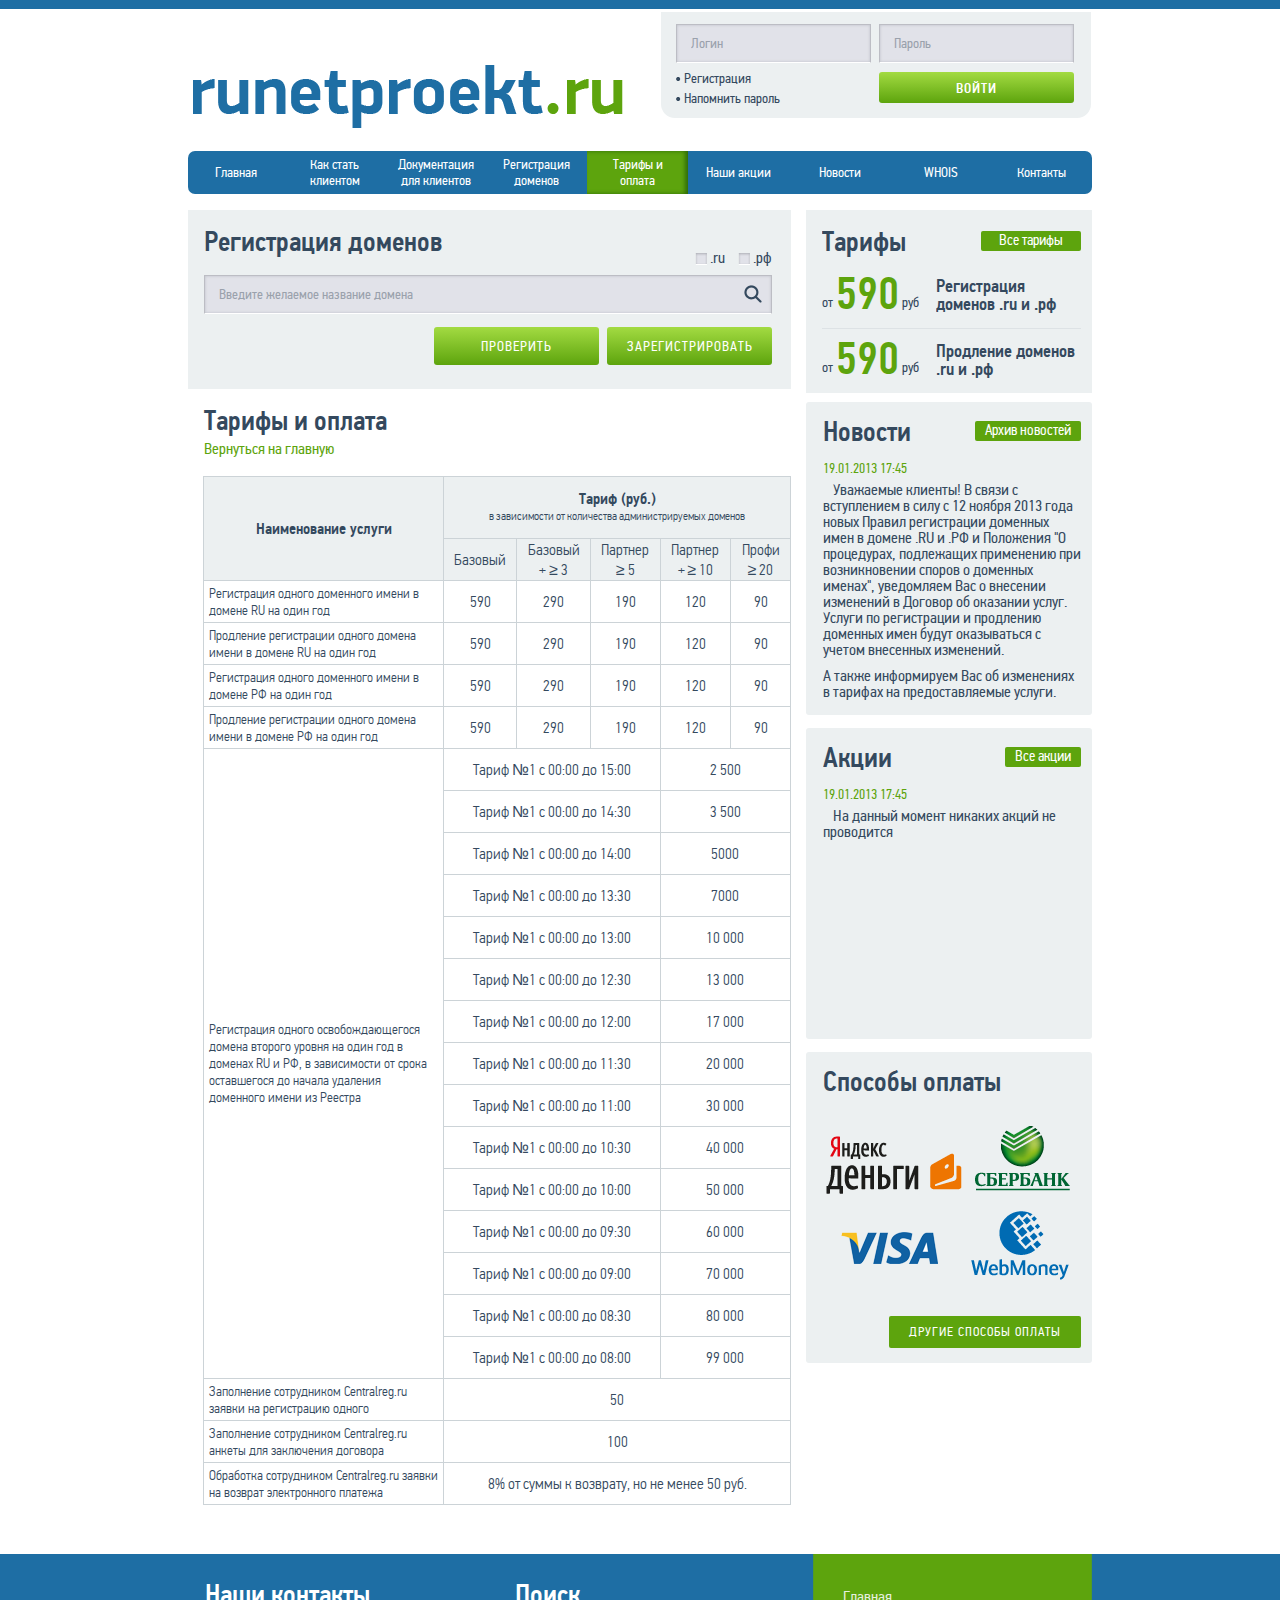
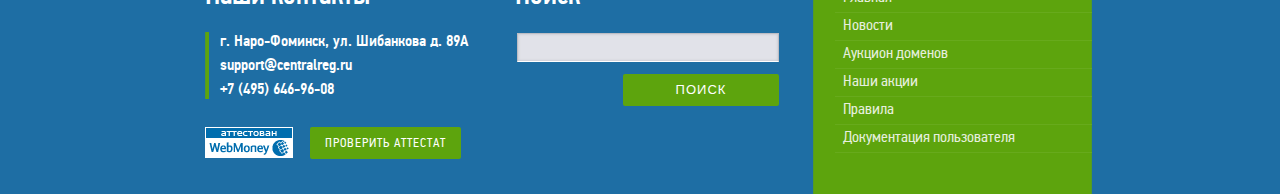
<file: index-4.html>
<!DOCTYPE html>
<html lang="en">
<head>
    <title>Тарифы и оплата</title>
    <meta name = "format-detection" content = "telephone=no" />
    <meta charset="utf-8">
    <link rel="icon" href="images/favicon.ico" type="image/x-icon">
    <link rel="shortcut icon" href="images/favicon.ico" type="image/x-icon" />
    <link rel="stylesheet" type="text/css" media="screen" href="css/style.css">
    <script src="js/jquery.js"></script>
   <script src="js/jquery.equalheights.js"></script>
   <script src="js/jquery.formstyler.js"></script>
	 <script>
		  $(window).load(function() {
        $('input, select').styler();
			 });
	 </script>
	<!--[if lt IE 8]>
   <div style=' clear: both; text-align:center; position: relative;'>
     <a href="http://windows.microsoft.com/en-US/internet-explorer/products/ie/home?ocid=ie6_countdown_bannercode">
       <img src="http://storage.ie6countdown.com/assets/100/images/banners/warning_bar_0000_us.jpg" border="0" height="42" width="820" alt="You are using an outdated browser. For a faster, safer browsing experience, upgrade for free today." />
    </a>
  </div>
<![endif]-->
    <!--[if lt IE 9]>
   	<script type="text/javascript" src="js/html5.js"></script>
    	<link rel="stylesheet" type="text/css" media="screen" href="css/ie.css">
    <![endif]-->
    <!--[if gte IE 9]>
      <style type="text/css">
        .g_gradient {
           filter: none;
        }
      </style>
    <![endif]-->
</head>
<body>
<div class="white_box">
  <div class="main">
  <!--==============================header=================================-->
     	<header>
  	    <div class="wrapper">
          <h1 class="f_left logo"><a href="index.html">Runetproekt</a></h1>
          <form action="#" id="login_box" class="f_right">
            <div class="f_left login_box__col">
                <div class="login_row">
                  <input type="text" value="Логин" onBlur="if(this.value=='') this.value='Логин'" onFocus="if(this.value =='Логин' ) this.value=''" >
                </div>
                <ul class="form_links_list">
                  <li class="form_list__item"><a href="#" class="form_link">Регистрация</a></li>
                  <li class="form_list__item"><a href="#" class="form_link">Напомнить пароль</a></li>
                </ul>
            </div>
            <div class="f_left login_box__col">
              <div class="login_row">
                  <input type="text" value="Пароль" onBlur="if(this.value=='') this.value='Пароль'" onFocus="if(this.value =='Пароль' ) this.value=''">
              </div>
              <a href="#" class="g_gradient d_block med radius3 btn1">Войти</a>
            </div>
          </form>
        </div>
      </header>
      <nav>
        <ul class="sf-menu">
          <li class="menu_item"><a class="menu_link" href="index.html">Главная</a></li>
          <li class="menu_item"><a class="menu_link" href="index-1.html">Как стать клиентом</a></li>
          <li class="menu_item"><a class="menu_link" href="index-2.html">Документация для клиентов</a></li>
          <li class="menu_item"><a class="menu_link" href="index-3.html">Регистрация доменов</a></li>
          <li class="menu_item current"><a class="menu_link" href="index-4.html">Тарифы и оплата</a></li>
          <li class="menu_item"><a class="menu_link" href="index-5.html">Наши акции</a></li>
          <li class="menu_item"><a class="menu_link" href="index-6.html">Новости</a></li>
          <li class="menu_item"><a class="menu_link" href="index-7.html">WHOIS</a></li>
          <li class="menu_item"><a class="menu_link" href="index-8.html">Контакты</a></li>
       </ul>
       <div class="clear"></div>
      </nav>
  <!--==============================content================================-->
      <section id="content">
      	<div class="wrapper">
         <div class="f_left col1">
           <form id="reg_form" class="gray_bg col_inner1">
             <h2 class="med title1">Регистрация доменов</h2>
             <div class="wrapper">
               <div class="f_right">
                 <label><input type="checkbox"> .ru</label>
                 <label><input type="checkbox"> .рф</label>
               </div>
             </div>
             <div class="p_rel reg_input">
               <input type="text" value="Введите желаемое название домена" onBlur="if(this.value=='') this.value='Введите желаемое название домена'" onFocus="if(this.value =='Введите желаемое название домена' ) this.value=''">
               <input type="submit" class="login_reg_sbm" value="">
             </div>
             <div class="reg_btns">
               <a href="#" class="g_gradient d_in-block radius3 btn2">Проверить</a>
               <a href="#" class="g_gradient d_in-block radius3 btn2">Зарегистрировать</a>
             </div>
           </form>
           <div class="p_bot_zero col_inner1">
             <h2 class="med title1">Тарифы и оплата</h2>
             <p class="m_bot_zero green">
               <a href="#" class="green_link">Вернуться на главную</a>
             </p>
           </div>
           <table class="price_table lt">
               <tr>
                 <td rowspan="2" class="price_col1 gray_bg med title3">Наименование услуги</td>
                 <td colspan="6" class="price_col2 gray_bg">
                   <h3 class="med title3 m_bot_zero">Тариф (руб.)</h3>
                    <span class="small">в зависимости от количества администрируемых доменов</span>
                 </td>
               </tr>
               <tr>
                 <td class="title3 gray_bg price_col3">Базовый</td>
                 <td class="title3 gray_bg price_col3">Базовый + &ge; 3</td>
                 <td class="title3 gray_bg price_col3">Партнер &ge; 5</td>
                 <td class="title3 gray_bg price_col3">Партнер + &ge; 10</td>
                 <td class="title3 gray_bg price_col3">Профи &ge; 20</td>
               </tr>
               <tr>
                 <td class="price_col4">Регистрация одного доменного имени в домене RU на один  год</td>
                 <td class="mid">590</td>
                 <td class="mid">290</td>
                 <td class="mid">190</td>
                 <td class="mid">120</td>
                 <td class="mid">90</td>
               </tr>
               <tr>
                 <td class="price_col4">Продление регистрации одного домена имени в домене RU на один год</td>
                 <td class="mid">590</td>
                 <td class="mid">290</td>
                 <td class="mid">190</td>
                 <td class="mid">120</td>
                 <td class="mid">90</td>
               </tr>
               <tr>
                 <td class="price_col4">Регистрация одного доменного имени в домене РФ на один год</td>
                 <td class="mid">590</td>
                 <td class="mid">290</td>
                 <td class="mid">190</td>
                 <td class="mid">120</td>
                 <td class="mid">90</td>
               </tr>
               <tr>
                 <td class="lt price_col4">Продление регистрации одного домена имени в домене РФ  на один год</td>
                 <td class="mid">590</td>
                 <td class="mid">290</td>
                 <td class="mid">190</td>
                 <td class="mid">120</td>
                 <td class="mid">90</td>
               </tr>
               <tr>
                 <td rowspan="15" class="lt price_col4">
                   Регистрация одного освобождающегося домена второго уровня на один год в доменах RU и РФ,
в зависимости от срока оставшегося до начала удаления доменного имени из Реестра
                 </td>
                 <td colspan="3" class="mid">Тариф №1 с 00:00 до 15:00</td>
                 <td colspan="2" class="mid">2 500</td>
               </tr>
               <tr>
                 <td colspan="3" class="mid">Тариф №1 с 00:00 до 14:30</td>
                 <td colspan="2" class="mid">3 500</td>
               </tr>

              <tr>
                 <td colspan="3" class="mid">Тариф №1 с 00:00 до 14:00</td>
                 <td colspan="2" class="mid">5000</td>
               </tr>
               <tr>
                 <td colspan="3" class="mid">Тариф №1 с 00:00 до 13:30</td>
                 <td colspan="2" class="mid">7000</td>
               </tr>
               <tr>
                 <td colspan="3" class="mid">Тариф №1 с 00:00 до 13:00</td>
                 <td colspan="2" class="mid">10 000</td>
               </tr>
               <tr>
                 <td colspan="3" class="mid">Тариф №1 с 00:00 до 12:30</td>
                 <td colspan="2" class="mid">13 000</td>
               </tr>
               <tr>
                 <td colspan="3" class="mid">Тариф №1 с 00:00 до 12:00</td>
                 <td colspan="2" class="mid">17 000</td>
               </tr>
               <tr>
                 <td colspan="3" class="mid">Тариф №1 с 00:00 до 11:30</td>
                 <td colspan="2" class="mid">20 000</td>
               </tr>
               <tr>
                 <td colspan="3" class="mid">Тариф №1 с 00:00 до 11:00</td>
                 <td colspan="2" class="mid">30 000</td>
               </tr>
               <tr>
                 <td colspan="3" class="mid">Тариф №1 с 00:00 до 10:30</td>
                 <td colspan="2" class="mid">40 000</td>
               </tr>
               <tr>
                 <td colspan="3" class="mid">Тариф №1 с 00:00 до 10:00</td>
                 <td colspan="2" class="mid">50 000</td>
               </tr>
               <tr>
                 <td colspan="3" class="mid">Тариф №1 с 00:00 до 09:30</td>
                 <td colspan="2" class="mid">60 000</td>
               </tr>
               <tr>
                 <td colspan="3" class="mid">Тариф №1 с 00:00 до 09:00</td>
                 <td colspan="2" class="mid">70 000</td>
               </tr>
               <tr>
                 <td colspan="3" class="mid">Тариф №1 с 00:00 до 08:30</td>
                 <td colspan="2" class="mid">80 000</td>
               </tr>
               <tr>
                 <td colspan="3" class="mid">Тариф №1 с 00:00 до 08:00</td>
                 <td colspan="2" class="mid">99 000</td>
               </tr>
               <tr>
                 <td class="price_col4 lt">Заполнение сотрудником Centralreg.ru заявки на регистрацию одного </td>
                 <td colspan="5" class="mid">50</td>
               </tr>
               <tr>
                 <td class="price_col4 lt">Заполнение сотрудником Centralreg.ru анкеты для заключения договора</td>
                 <td colspan="5" class="mid">100</td>
               </tr>
               <tr>
                 <td class="price_col4 lt">Обработка сотрудником Centralreg.ru заявки на возврат электронного платежа</td>
                 <td colspan="5" class="mid">8% от суммы к возврату, но не менее 50 руб.</td>
               </tr>
            </table>
         </div>
          <aside class="f_left col2">
            <div class="gray_bg p5 col_inner2">
               <div class="wrapper">
                 <h2 class="f_left med title1">Тарифы</h2>
                 <a href="#" class="f_right label_btn">Все тарифы</a>
               </div>
               <ul class="tarif_list">
                 <li class="wrapper tarif_list__item">
                   <div class="f_left tarif_price">
                     от <span class="med">590</span> руб
                   </div>
                   <div class="wrapper med tarif_description">
                     Регистрация доменов .ru и .рф 
                   </div>
                 </li>
                 <li class="wrapper tarif_list__item">
                   <div class="f_left tarif_price">
                     от <span class="med">590</span> руб
                   </div>
                   <div class="wrapper med tarif_description">
                     Продление доменов .ru и .рф 
                   </div>
                 </li>
               </ul>
            </div>

            <div class="radius3 p5 gray_bg">
              <div class="col_inner3">
                <div class="wrapper">
                  <h2 class="med f_left t_ind1 title1">Новости</h2>
                  <a href="#" class="f_right label_btn1">Архив новостей</a>
                </div>
                <time class="news_time" datetime="2013-01-19">19.01.2013  17:45</time>
                <div class="news_text">
                  <p class="p4">Уважаемые клиенты! В связи с вступлением в силу с 12 ноября 2013 года новых Правил регистрации доменных имен в домене .RU и .РФ и Положения "О процедурах, подлежащих применению при возникновении споров о доменных именах", уведомляем Вас о внесении изменений в Договор об оказании услуг. 
                    Услуги по регистрации и продлению доменных имен будут оказываться с учетом внесенных изменений.</p>

                  А также информируем Вас об изменениях в тарифах на предоставляемые услуги.
                </div>
              </div>
            </div>

            <div class="radius3 p5 maxheight gray_bg">
              <div class="col_inner3">
                <div class="wrapper">
                  <h2 class="med f_left t_ind1 title1">Акции</h2>
                  <a href="#" class="f_right label_btn1">Все акции</a>
                </div>
                <time class="news_time" datetime="2013-01-19">19.01.2013  17:45</time>
                <div class="news_text">
                  <p class="p4">На данный момент никаких акций не проводится</p>
                </div>
              </div>
            </div>

            <div class="radius3 maxheight gray_bg">
              <div class="col_inner3">
                <h2 class="med t_ind1 title1">Способы оплаты</h2>
                <div class="payment_box">
                  <p>
                    <img src="images/payment1.png" alt="">
                    <img src="images/payment2.png" alt="">
                  </p>
                  <p>
                    <img src="images/payment3.png" alt="">
                    <img src="images/payment4.png" alt="">
                  </p>
                </div>
                <div class="al_right">
                  <a href="#" class="d_in-block btn4">Другие способы оплаты</a>
                </div>
              </div>
            </div>
          </aside> 
        </div>
      </section>
  </div>
</div>
<!--==============================footer=================================-->
  <footer>
    <div class="main white">
      <div class="row p_rel wrapper footer_box">
        <div class="f_left col3">
          <div class="col_inner3">
            <h2 class="title1 med white t_ind">Наши контакты</h2>
            <dl class="med address">
              <dt>г. Наро-Фоминск, ул. Шибанкова д. 89А</dt>
              <dd>support@centralreg.ru</dd>
              <dd>+7 (495) 646-96-08</dd>
            </dl>
            <div class="wrapper">
              <img src="images/webmoney_icon.png"  alt="">
              <a href="#" class="d_in-block f_right var1 btn4">Проверить аттестат</a>
            </div>
          </div>
        </div>
        <div class="f_left col3">
          <div class="col_inner3">
            <h2 class="title1 med white t_ind">Поиск</h2>
            <form class="search_form">
              <label><input type="text"></label>
              <div class="f_right">
                <input type="submit" value="поиск" class="btn4">
              </div>
            </form>
          </div>
        </div>
        <div class="p_abs col4">
          <ul class="footer_list">
            <li class="footer_list__item"><a href="index.html" class="footer_list__link">Главная</a></li>
            <li class="footer_list__item"><a href="" class="footer_list__link">Новости</a></li>
            <li class="footer_list__item"><a href="" class="footer_list__link">Аукцион доменов</a></li>
            <li class="footer_list__item"><a href="" class="footer_list__link">Наши акции</a></li>
            <li class="footer_list__item"><a href="" class="footer_list__link">Правила</a></li>
            <li class="footer_list__item"><a href="" class="footer_list__link">Документация пользователя</a></li>
          </ul>
        </div>
        <div class="clear"></div>
      </div>
    </div>
  </footer>
</body>
</html>
</file>
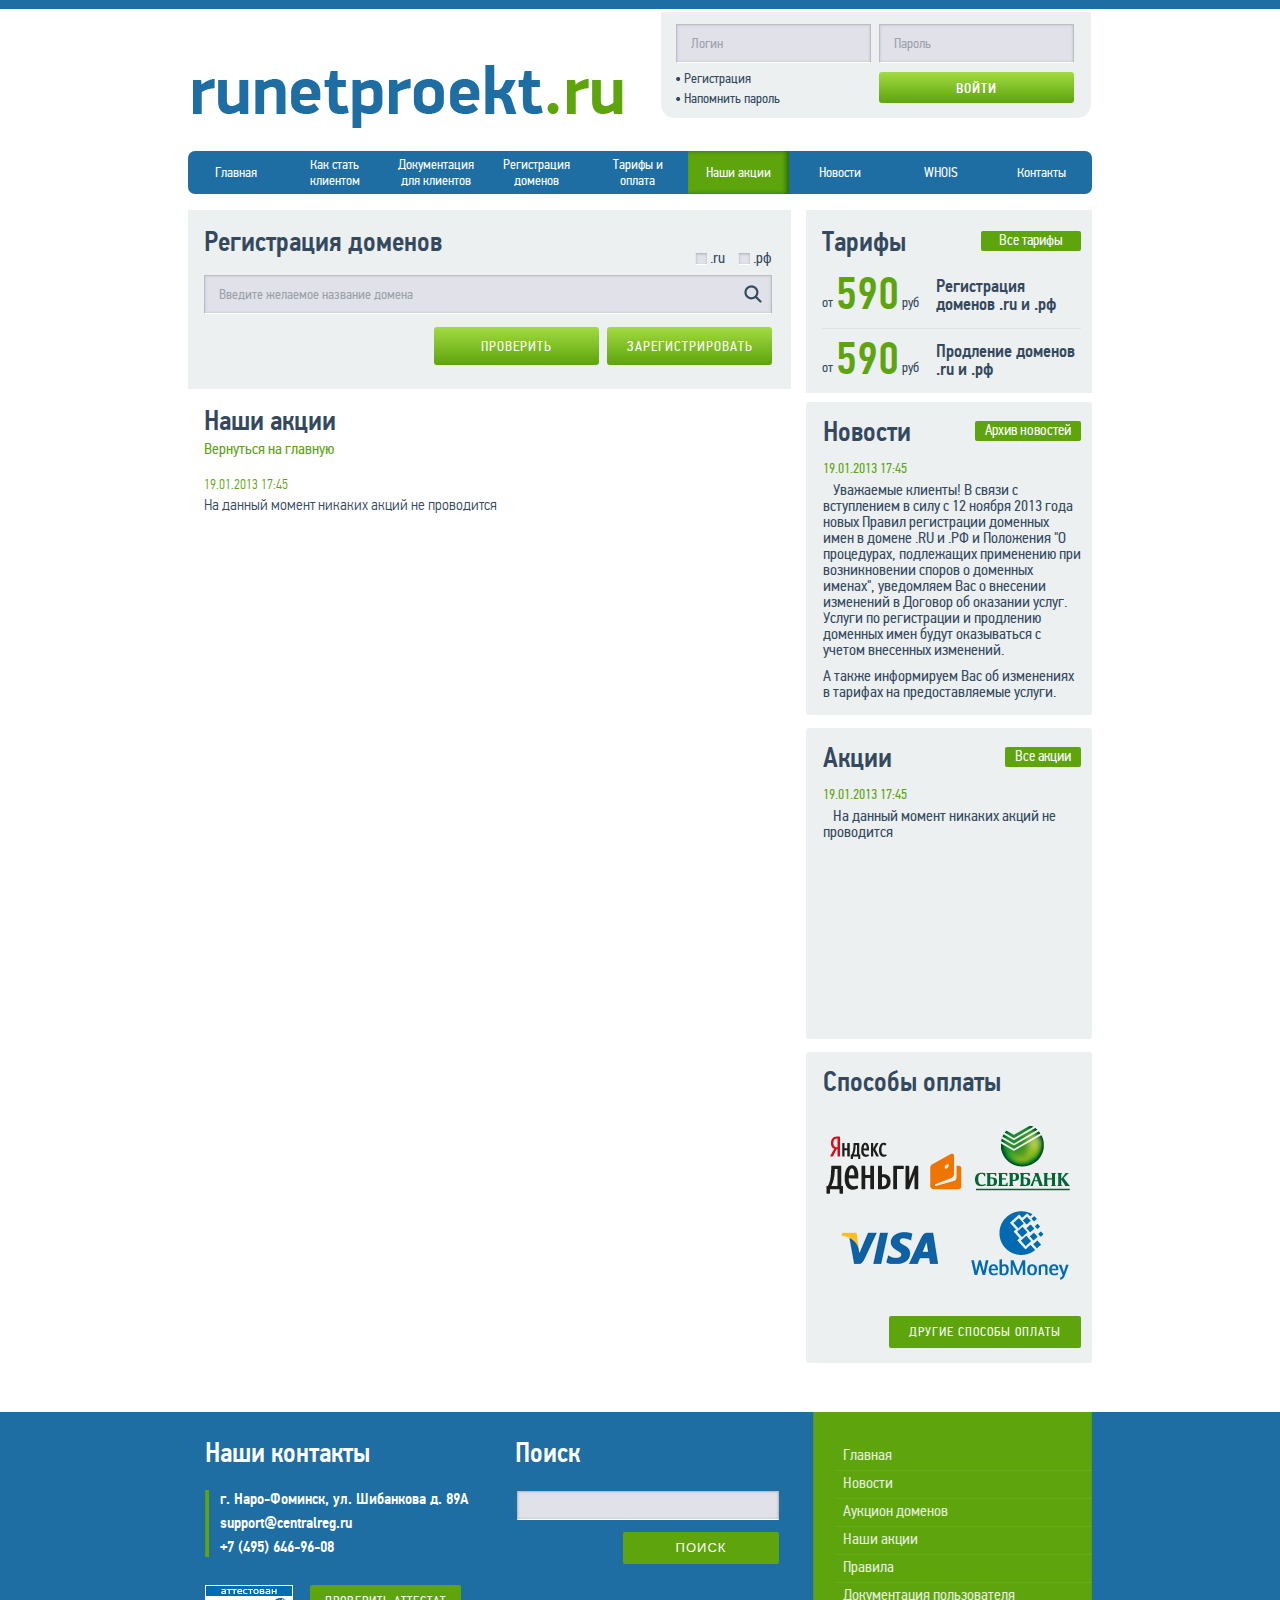
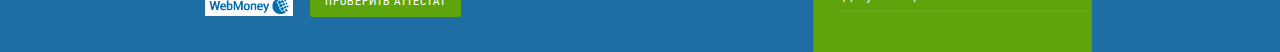
<file: index-5.html>
<!DOCTYPE html>
<html lang="en">
<head>
    <title>Наши акции</title>
    <meta name = "format-detection" content = "telephone=no" />
    <meta charset="utf-8">
    <link rel="icon" href="images/favicon.ico" type="image/x-icon">
    <link rel="shortcut icon" href="images/favicon.ico" type="image/x-icon" />
    <link rel="stylesheet" type="text/css" media="screen" href="css/style.css">
    <script src="js/jquery.js"></script>
   <script src="js/jquery.equalheights.js"></script>
   <script src="js/jquery.formstyler.js"></script>
	 <script>
		  $(window).load(function() {
        $('input, select').styler();
			 });
	 </script>
	<!--[if lt IE 8]>
   <div style=' clear: both; text-align:center; position: relative;'>
     <a href="http://windows.microsoft.com/en-US/internet-explorer/products/ie/home?ocid=ie6_countdown_bannercode">
       <img src="http://storage.ie6countdown.com/assets/100/images/banners/warning_bar_0000_us.jpg" border="0" height="42" width="820" alt="You are using an outdated browser. For a faster, safer browsing experience, upgrade for free today." />
    </a>
  </div>
<![endif]-->
    <!--[if lt IE 9]>
   	<script type="text/javascript" src="js/html5.js"></script>
    	<link rel="stylesheet" type="text/css" media="screen" href="css/ie.css">
    <![endif]-->
    <!--[if gte IE 9]>
      <style type="text/css">
        .g_gradient {
           filter: none;
        }
      </style>
    <![endif]-->
</head>
<body>
<div class="white_box">
  <div class="main">
  <!--==============================header=================================-->
     	<header>
  	    <div class="wrapper">
          <h1 class="f_left logo"><a href="index.html">Runetproekt</a></h1>
          <form action="#" id="login_box" class="f_right">
            <div class="f_left login_box__col">
                <div class="login_row">
                  <input type="text" value="Логин" onBlur="if(this.value=='') this.value='Логин'" onFocus="if(this.value =='Логин' ) this.value=''" >
                </div>
                <ul class="form_links_list">
                  <li class="form_list__item"><a href="#" class="form_link">Регистрация</a></li>
                  <li class="form_list__item"><a href="#" class="form_link">Напомнить пароль</a></li>
                </ul>
            </div>
            <div class="f_left login_box__col">
              <div class="login_row">
                  <input type="text" value="Пароль" onBlur="if(this.value=='') this.value='Пароль'" onFocus="if(this.value =='Пароль' ) this.value=''">
              </div>
              <a href="#" class="g_gradient d_block med radius3 btn1">Войти</a>
            </div>
          </form>
        </div>
      </header>
      <nav>
        <ul class="sf-menu">
          <li class="menu_item"><a class="menu_link" href="index.html">Главная</a></li>
          <li class="menu_item"><a class="menu_link" href="index-1.html">Как стать клиентом</a></li>
          <li class="menu_item"><a class="menu_link" href="index-2.html">Документация для клиентов</a></li>
          <li class="menu_item"><a class="menu_link" href="index-3.html">Регистрация доменов</a></li>
          <li class="menu_item"><a class="menu_link" href="index-4.html">Тарифы и оплата</a></li>
          <li class="menu_item current"><a class="menu_link" href="index-5.html">Наши акции</a></li>
          <li class="menu_item"><a class="menu_link" href="index-6.html">Новости</a></li>
          <li class="menu_item"><a class="menu_link" href="index-7.html">WHOIS</a></li>
          <li class="menu_item"><a class="menu_link" href="index-8.html">Контакты</a></li>
       </ul>
       <div class="clear"></div>
      </nav>
  <!--==============================content================================-->
      <section id="content">
      	<div class="wrapper">
         <div class="f_left col1">
           <form id="reg_form" class="gray_bg col_inner1">
             <h2 class="med title1">Регистрация доменов</h2>
             <div class="wrapper">
               <div class="f_right">
                 <label><input type="checkbox"> .ru</label>
                 <label><input type="checkbox"> .рф</label>
               </div>
             </div>
             <div class="p_rel reg_input">
               <input type="text" value="Введите желаемое название домена" onBlur="if(this.value=='') this.value='Введите желаемое название домена'" onFocus="if(this.value =='Введите желаемое название домена' ) this.value=''">
               <input type="submit" class="login_reg_sbm" value="">
             </div>
             <div class="reg_btns">
               <a href="#" class="g_gradient d_in-block radius3 btn2">Проверить</a>
               <a href="#" class="g_gradient d_in-block radius3 btn2">Зарегистрировать</a>
             </div>
           </form>
           <div class="p_bot_zero col_inner1">
             <h2 class="med title1">Наши акции</h2>
             <p class="green">
               <a href="#" class="green_link">Вернуться на главную</a>
             </p>
             <ul class="event_list lt">
               <li class="event_item">
                 <div class="time_wrap">
                   <time class="green time">19.01.2013  17:45</time>
                 </div>
                 На данный момент никаких акций не проводится
               </li>
             </ul>
           </div>
         </div>
          <aside class="f_left col2">
            <div class="gray_bg p5 col_inner2">
               <div class="wrapper">
                 <h2 class="f_left med title1">Тарифы</h2>
                 <a href="#" class="f_right label_btn">Все тарифы</a>
               </div>
               <ul class="tarif_list">
                 <li class="wrapper tarif_list__item">
                   <div class="f_left tarif_price">
                     от <span class="med">590</span> руб
                   </div>
                   <div class="wrapper med tarif_description">
                     Регистрация доменов .ru и .рф 
                   </div>
                 </li>
                 <li class="wrapper tarif_list__item">
                   <div class="f_left tarif_price">
                     от <span class="med">590</span> руб
                   </div>
                   <div class="wrapper med tarif_description">
                     Продление доменов .ru и .рф 
                   </div>
                 </li>
               </ul>
            </div>

            <div class="radius3 p5 gray_bg">
              <div class="col_inner3">
                <div class="wrapper">
                  <h2 class="med f_left t_ind1 title1">Новости</h2>
                  <a href="#" class="f_right label_btn1">Архив новостей</a>
                </div>
                <time class="news_time" datetime="2013-01-19">19.01.2013  17:45</time>
                <div class="news_text">
                  <p class="p4">Уважаемые клиенты! В связи с вступлением в силу с 12 ноября 2013 года новых Правил регистрации доменных имен в домене .RU и .РФ и Положения "О процедурах, подлежащих применению при возникновении споров о доменных именах", уведомляем Вас о внесении изменений в Договор об оказании услуг. 
                    Услуги по регистрации и продлению доменных имен будут оказываться с учетом внесенных изменений.</p>

                  А также информируем Вас об изменениях в тарифах на предоставляемые услуги.
                </div>
              </div>
            </div>

            <div class="radius3 p5 maxheight gray_bg">
              <div class="col_inner3">
                <div class="wrapper">
                  <h2 class="med f_left t_ind1 title1">Акции</h2>
                  <a href="#" class="f_right label_btn1">Все акции</a>
                </div>
                <time class="news_time" datetime="2013-01-19">19.01.2013  17:45</time>
                <div class="news_text">
                  <p class="p4">На данный момент никаких акций не проводится</p>
                </div>
              </div>
            </div>

            <div class="radius3 maxheight gray_bg">
              <div class="col_inner3">
                <h2 class="med t_ind1 title1">Способы оплаты</h2>
                <div class="payment_box">
                  <p>
                    <img src="images/payment1.png" alt="">
                    <img src="images/payment2.png" alt="">
                  </p>
                  <p>
                    <img src="images/payment3.png" alt="">
                    <img src="images/payment4.png" alt="">
                  </p>
                </div>
                <div class="al_right">
                  <a href="#" class="d_in-block btn4">Другие способы оплаты</a>
                </div>
              </div>
            </div>
          </aside> 
        </div>
      </section>
  </div>
</div>
<!--==============================footer=================================-->
  <footer>
    <div class="main white">
      <div class="row p_rel wrapper footer_box">
        <div class="f_left col3">
          <div class="col_inner3">
            <h2 class="title1 med white t_ind">Наши контакты</h2>
            <dl class="med address">
              <dt>г. Наро-Фоминск, ул. Шибанкова д. 89А</dt>
              <dd>support@centralreg.ru</dd>
              <dd>+7 (495) 646-96-08</dd>
            </dl>
            <div class="wrapper">
              <img src="images/webmoney_icon.png"  alt="">
              <a href="#" class="d_in-block f_right var1 btn4">Проверить аттестат</a>
            </div>
          </div>
        </div>
        <div class="f_left col3">
          <div class="col_inner3">
            <h2 class="title1 med white t_ind">Поиск</h2>
            <form class="search_form">
              <label><input type="text"></label>
              <div class="f_right">
                <input type="submit" value="поиск" class="btn4">
              </div>
            </form>
          </div>
        </div>
        <div class="p_abs col4">
          <ul class="footer_list">
            <li class="footer_list__item"><a href="index.html" class="footer_list__link">Главная</a></li>
            <li class="footer_list__item"><a href="" class="footer_list__link">Новости</a></li>
            <li class="footer_list__item"><a href="" class="footer_list__link">Аукцион доменов</a></li>
            <li class="footer_list__item"><a href="" class="footer_list__link">Наши акции</a></li>
            <li class="footer_list__item"><a href="" class="footer_list__link">Правила</a></li>
            <li class="footer_list__item"><a href="" class="footer_list__link">Документация пользователя</a></li>
          </ul>
        </div>
        <div class="clear"></div>
      </div>
    </div>
  </footer>
</body>
</html>
</file>
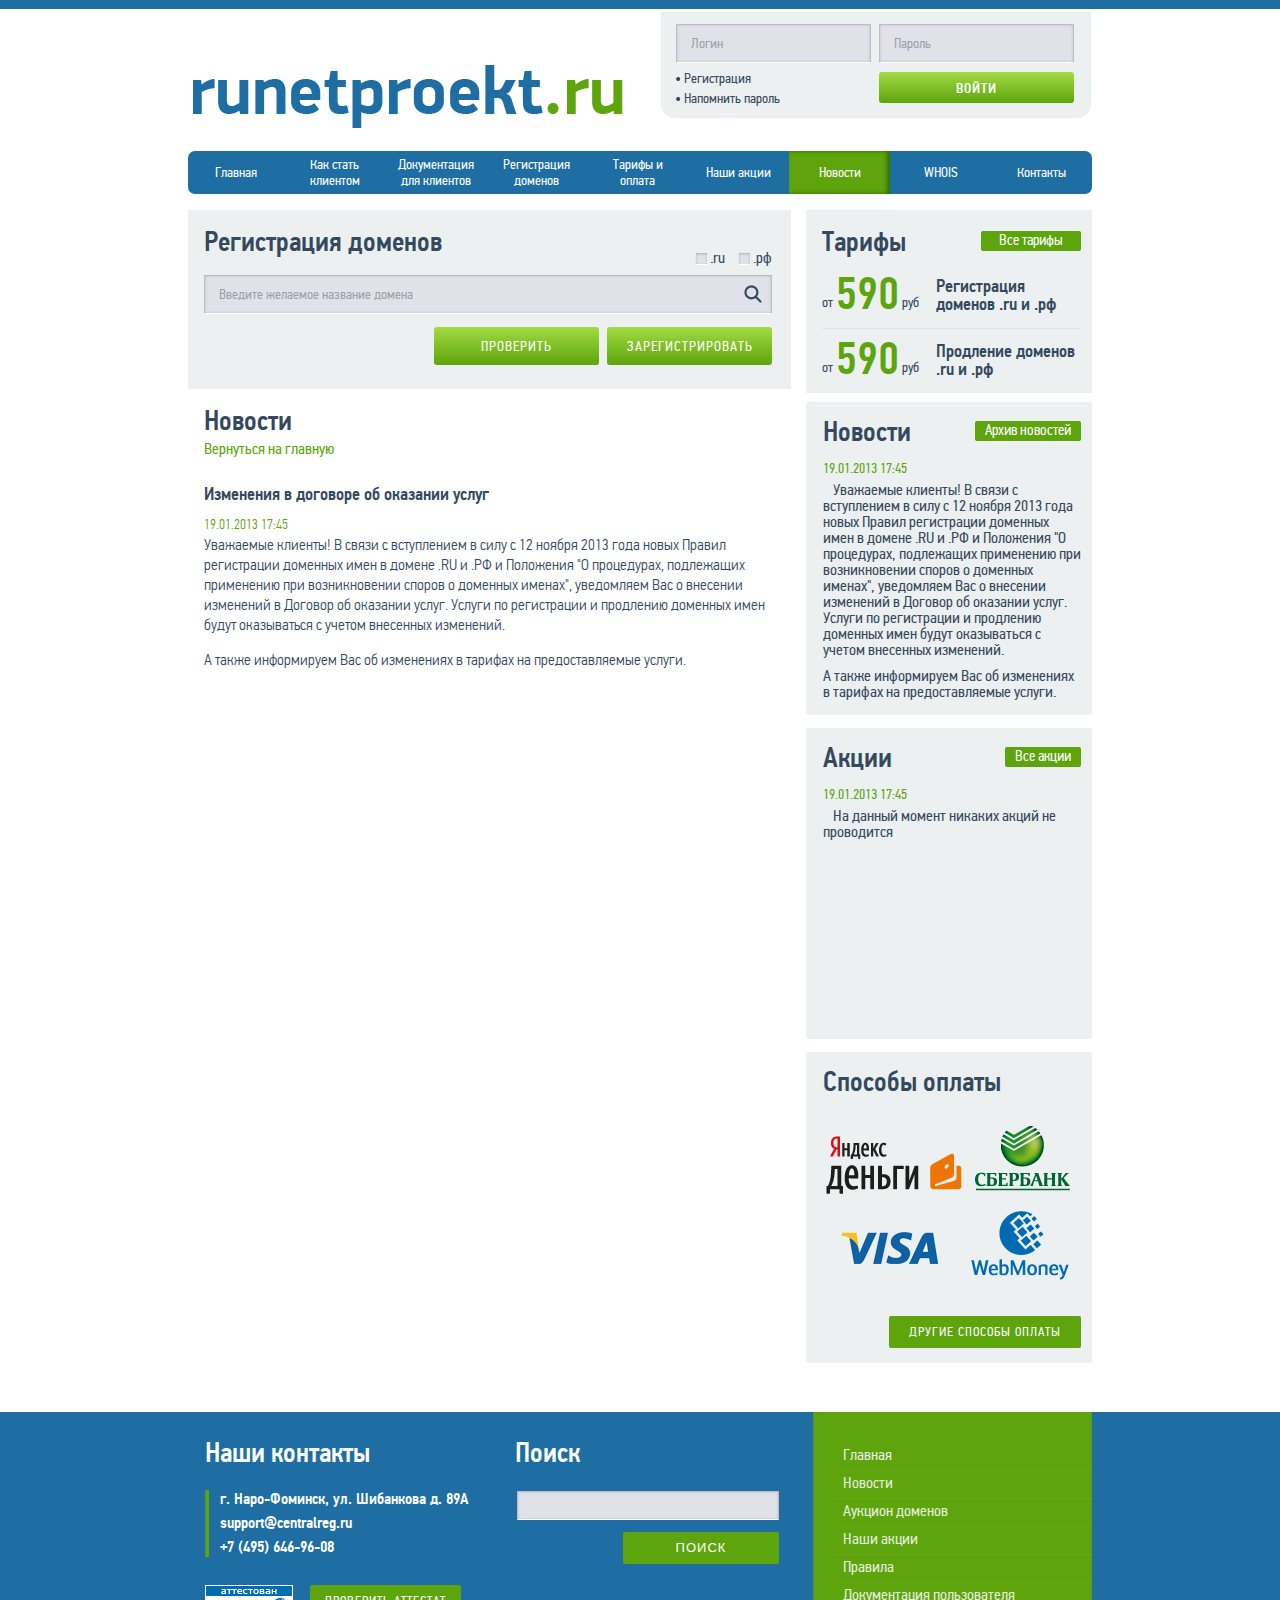
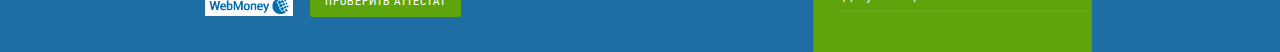
<file: index-6.html>
<!DOCTYPE html>
<html lang="en">
<head>
    <title>Новости</title>
    <meta name = "format-detection" content = "telephone=no" />
    <meta charset="utf-8">
    <link rel="icon" href="images/favicon.ico" type="image/x-icon">
    <link rel="shortcut icon" href="images/favicon.ico" type="image/x-icon" />
    <link rel="stylesheet" type="text/css" media="screen" href="css/style.css">
    <script src="js/jquery.js"></script>
   <script src="js/jquery.equalheights.js"></script>
   <script src="js/jquery.formstyler.js"></script>
	 <script>
		  $(window).load(function() {
        $('input, select').styler();
			 });
	 </script>
	<!--[if lt IE 8]>
   <div style=' clear: both; text-align:center; position: relative;'>
     <a href="http://windows.microsoft.com/en-US/internet-explorer/products/ie/home?ocid=ie6_countdown_bannercode">
       <img src="http://storage.ie6countdown.com/assets/100/images/banners/warning_bar_0000_us.jpg" border="0" height="42" width="820" alt="You are using an outdated browser. For a faster, safer browsing experience, upgrade for free today." />
    </a>
  </div>
<![endif]-->
    <!--[if lt IE 9]>
   	<script type="text/javascript" src="js/html5.js"></script>
    	<link rel="stylesheet" type="text/css" media="screen" href="css/ie.css">
    <![endif]-->
    <!--[if gte IE 9]>
      <style type="text/css">
        .g_gradient {
           filter: none;
        }
      </style>
    <![endif]-->
</head>
<body>
<div class="white_box">
  <div class="main">
  <!--==============================header=================================-->
     	<header>
  	    <div class="wrapper">
          <h1 class="f_left logo"><a href="index.html">Runetproekt</a></h1>
          <form action="#" id="login_box" class="f_right">
            <div class="f_left login_box__col">
                <div class="login_row">
                  <input type="text" value="Логин" onBlur="if(this.value=='') this.value='Логин'" onFocus="if(this.value =='Логин' ) this.value=''" >
                </div>
                <ul class="form_links_list">
                  <li class="form_list__item"><a href="#" class="form_link">Регистрация</a></li>
                  <li class="form_list__item"><a href="#" class="form_link">Напомнить пароль</a></li>
                </ul>
            </div>
            <div class="f_left login_box__col">
              <div class="login_row">
                  <input type="text" value="Пароль" onBlur="if(this.value=='') this.value='Пароль'" onFocus="if(this.value =='Пароль' ) this.value=''">
              </div>
              <a href="#" class="g_gradient d_block med radius3 btn1">Войти</a>
            </div>
          </form>
        </div>
      </header>
      <nav>
        <ul class="sf-menu">
          <li class="menu_item"><a class="menu_link" href="index.html">Главная</a></li>
          <li class="menu_item"><a class="menu_link" href="index-1.html">Как стать клиентом</a></li>
          <li class="menu_item"><a class="menu_link" href="index-2.html">Документация для клиентов</a></li>
          <li class="menu_item"><a class="menu_link" href="index-3.html">Регистрация доменов</a></li>
          <li class="menu_item"><a class="menu_link" href="index-4.html">Тарифы и оплата</a></li>
          <li class="menu_item"><a class="menu_link" href="index-5.html">Наши акции</a></li>
          <li class="menu_item current"><a class="menu_link" href="index-6.html">Новости</a></li>
          <li class="menu_item"><a class="menu_link" href="index-7.html">WHOIS</a></li>
          <li class="menu_item"><a class="menu_link" href="index-8.html">Контакты</a></li>
       </ul>
       <div class="clear"></div>
      </nav>
  <!--==============================content================================-->
      <section id="content">
      	<div class="wrapper">
         <div class="f_left col1">
           <form id="reg_form" class="gray_bg col_inner1">
             <h2 class="med title1">Регистрация доменов</h2>
             <div class="wrapper">
               <div class="f_right">
                 <label><input type="checkbox"> .ru</label>
                 <label><input type="checkbox"> .рф</label>
               </div>
             </div>
             <div class="p_rel reg_input">
               <input type="text" value="Введите желаемое название домена" onBlur="if(this.value=='') this.value='Введите желаемое название домена'" onFocus="if(this.value =='Введите желаемое название домена' ) this.value=''">
               <input type="submit" class="login_reg_sbm" value="">
             </div>
             <div class="reg_btns">
               <a href="#" class="g_gradient d_in-block radius3 btn2">Проверить</a>
               <a href="#" class="g_gradient d_in-block radius3 btn2">Зарегистрировать</a>
             </div>
           </form>
           <div class="p_bot_zero col_inner1">
             <h2 class="med title1">Новости</h2>
             <p class="p2 green">
               <a href="#" class="green_link">Вернуться на главную</a>
             </p>
             <ul class="event_list lt">
               <li class="event_item">
                  <h4 class="title2 med">Изменения в договоре об оказании услуг</h4>
                 <div class="time_wrap">
                   <time class="green time">19.01.2013  17:45</time>
                 </div>
                 <p>Уважаемые клиенты! В связи с вступлением в силу с 12 ноября 2013 года новых Правил регистрации доменных имен в домене .RU и .РФ и Положения "О процедурах, подлежащих применению при возникновении споров о доменных именах", уведомляем Вас о внесении изменений в Договор об оказании услуг. Услуги по регистрации и продлению доменных имен будут оказываться с учетом внесенных изменений.</p>

                  А также информируем Вас об изменениях в тарифах на предоставляемые услуги.
               </li>
             </ul>
           </div>
         </div>
          <aside class="f_left col2">
            <div class="gray_bg p5 col_inner2">
               <div class="wrapper">
                 <h2 class="f_left med title1">Тарифы</h2>
                 <a href="#" class="f_right label_btn">Все тарифы</a>
               </div>
               <ul class="tarif_list">
                 <li class="wrapper tarif_list__item">
                   <div class="f_left tarif_price">
                     от <span class="med">590</span> руб
                   </div>
                   <div class="wrapper med tarif_description">
                     Регистрация доменов .ru и .рф 
                   </div>
                 </li>
                 <li class="wrapper tarif_list__item">
                   <div class="f_left tarif_price">
                     от <span class="med">590</span> руб
                   </div>
                   <div class="wrapper med tarif_description">
                     Продление доменов .ru и .рф 
                   </div>
                 </li>
               </ul>
            </div>

            <div class="radius3 p5 gray_bg">
              <div class="col_inner3">
                <div class="wrapper">
                  <h2 class="med f_left t_ind1 title1">Новости</h2>
                  <a href="#" class="f_right label_btn1">Архив новостей</a>
                </div>
                <time class="news_time" datetime="2013-01-19">19.01.2013  17:45</time>
                <div class="news_text">
                  <p class="p4">Уважаемые клиенты! В связи с вступлением в силу с 12 ноября 2013 года новых Правил регистрации доменных имен в домене .RU и .РФ и Положения "О процедурах, подлежащих применению при возникновении споров о доменных именах", уведомляем Вас о внесении изменений в Договор об оказании услуг. 
                    Услуги по регистрации и продлению доменных имен будут оказываться с учетом внесенных изменений.</p>

                  А также информируем Вас об изменениях в тарифах на предоставляемые услуги.
                </div>
              </div>
            </div>

            <div class="radius3 p5 maxheight gray_bg">
              <div class="col_inner3">
                <div class="wrapper">
                  <h2 class="med f_left t_ind1 title1">Акции</h2>
                  <a href="#" class="f_right label_btn1">Все акции</a>
                </div>
                <time class="news_time" datetime="2013-01-19">19.01.2013  17:45</time>
                <div class="news_text">
                  <p class="p4">На данный момент никаких акций не проводится</p>
                </div>
              </div>
            </div>

            <div class="radius3 maxheight gray_bg">
              <div class="col_inner3">
                <h2 class="med t_ind1 title1">Способы оплаты</h2>
                <div class="payment_box">
                  <p>
                    <img src="images/payment1.png" alt="">
                    <img src="images/payment2.png" alt="">
                  </p>
                  <p>
                    <img src="images/payment3.png" alt="">
                    <img src="images/payment4.png" alt="">
                  </p>
                </div>
                <div class="al_right">
                  <a href="#" class="d_in-block btn4">Другие способы оплаты</a>
                </div>
              </div>
            </div>
          </aside> 
        </div>
      </section>
  </div>
</div>
<!--==============================footer=================================-->
  <footer>
    <div class="main white">
      <div class="row p_rel wrapper footer_box">
        <div class="f_left col3">
          <div class="col_inner3">
            <h2 class="title1 med white t_ind">Наши контакты</h2>
            <dl class="med address">
              <dt>г. Наро-Фоминск, ул. Шибанкова д. 89А</dt>
              <dd>support@centralreg.ru</dd>
              <dd>+7 (495) 646-96-08</dd>
            </dl>
            <div class="wrapper">
              <img src="images/webmoney_icon.png"  alt="">
              <a href="#" class="d_in-block f_right var1 btn4">Проверить аттестат</a>
            </div>
          </div>
        </div>
        <div class="f_left col3">
          <div class="col_inner3">
            <h2 class="title1 med white t_ind">Поиск</h2>
            <form class="search_form">
              <label><input type="text"></label>
              <div class="f_right">
                <input type="submit" value="поиск" class="btn4">
              </div>
            </form>
          </div>
        </div>
        <div class="p_abs col4">
          <ul class="footer_list">
            <li class="footer_list__item"><a href="index.html" class="footer_list__link">Главная</a></li>
            <li class="footer_list__item"><a href="" class="footer_list__link">Новости</a></li>
            <li class="footer_list__item"><a href="" class="footer_list__link">Аукцион доменов</a></li>
            <li class="footer_list__item"><a href="" class="footer_list__link">Наши акции</a></li>
            <li class="footer_list__item"><a href="" class="footer_list__link">Правила</a></li>
            <li class="footer_list__item"><a href="" class="footer_list__link">Документация пользователя</a></li>
          </ul>
        </div>
        <div class="clear"></div>
      </div>
    </div>
  </footer>
</body>
</html>
</file>
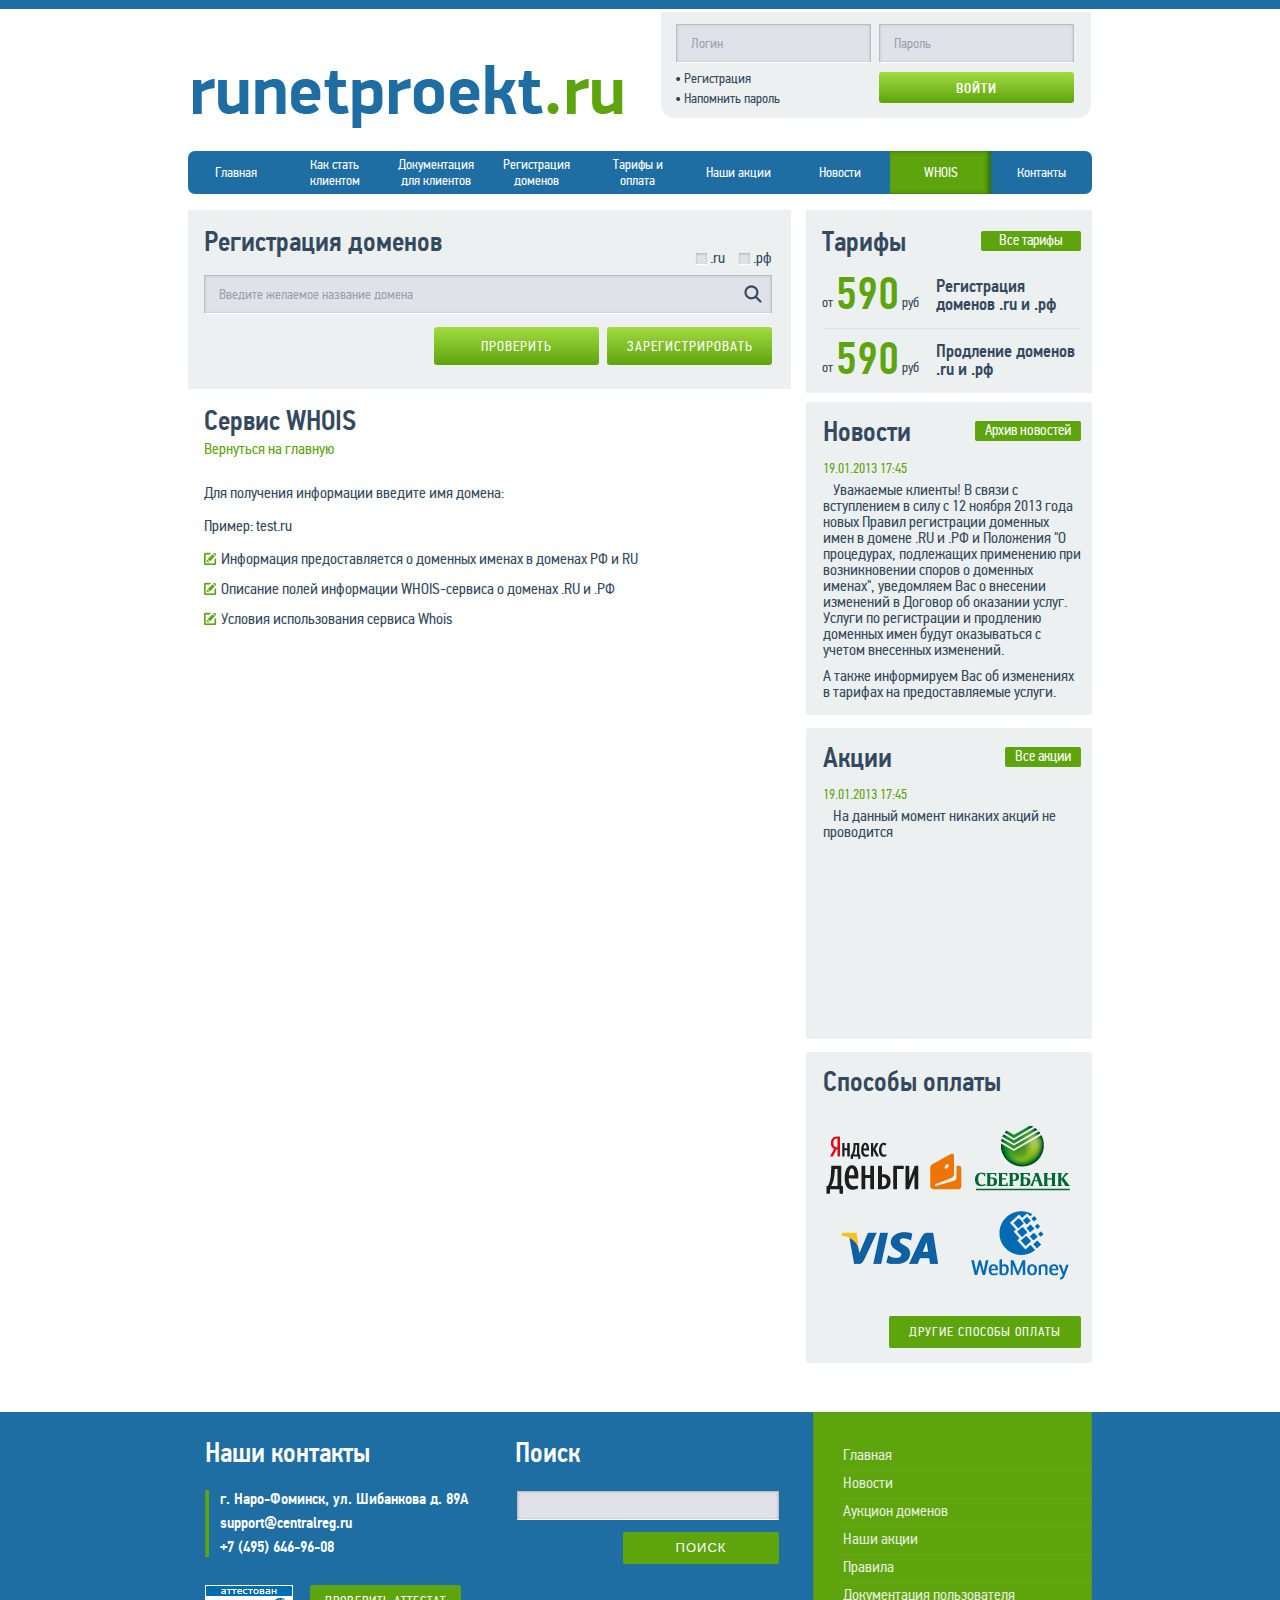
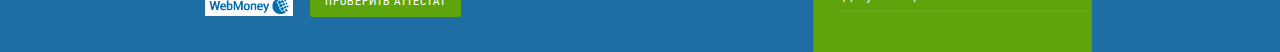
<file: index-7.html>
<!DOCTYPE html>
<html lang="en">
<head>
    <title>Сервис WHOIS</title>
    <meta name = "format-detection" content = "telephone=no" />
    <meta charset="utf-8">
    <link rel="icon" href="images/favicon.ico" type="image/x-icon">
    <link rel="shortcut icon" href="images/favicon.ico" type="image/x-icon" />
    <link rel="stylesheet" type="text/css" media="screen" href="css/style.css">
    <script src="js/jquery.js"></script>
   <script src="js/jquery.equalheights.js"></script>
   <script src="js/jquery.formstyler.js"></script>
	 <script>
		  $(window).load(function() {
        $('input, select').styler();
			 });
	 </script>
	<!--[if lt IE 8]>
   <div style=' clear: both; text-align:center; position: relative;'>
     <a href="http://windows.microsoft.com/en-US/internet-explorer/products/ie/home?ocid=ie6_countdown_bannercode">
       <img src="http://storage.ie6countdown.com/assets/100/images/banners/warning_bar_0000_us.jpg" border="0" height="42" width="820" alt="You are using an outdated browser. For a faster, safer browsing experience, upgrade for free today." />
    </a>
  </div>
<![endif]-->
    <!--[if lt IE 9]>
   	<script type="text/javascript" src="js/html5.js"></script>
    	<link rel="stylesheet" type="text/css" media="screen" href="css/ie.css">
    <![endif]-->
    <!--[if gte IE 9]>
      <style type="text/css">
        .g_gradient {
           filter: none;
        }
      </style>
    <![endif]-->
</head>
<body>
<div class="white_box">
  <div class="main">
  <!--==============================header=================================-->
     	<header>
  	    <div class="wrapper">
          <h1 class="f_left logo"><a href="index.html">Runetproekt</a></h1>
          <form action="#" id="login_box" class="f_right">
            <div class="f_left login_box__col">
                <div class="login_row">
                  <input type="text" value="Логин" onBlur="if(this.value=='') this.value='Логин'" onFocus="if(this.value =='Логин' ) this.value=''" >
                </div>
                <ul class="form_links_list">
                  <li class="form_list__item"><a href="#" class="form_link">Регистрация</a></li>
                  <li class="form_list__item"><a href="#" class="form_link">Напомнить пароль</a></li>
                </ul>
            </div>
            <div class="f_left login_box__col">
              <div class="login_row">
                  <input type="text" value="Пароль" onBlur="if(this.value=='') this.value='Пароль'" onFocus="if(this.value =='Пароль' ) this.value=''">
              </div>
              <a href="#" class="g_gradient d_block med radius3 btn1">Войти</a>
            </div>
          </form>
        </div>
      </header>
      <nav>
        <ul class="sf-menu">
          <li class="menu_item"><a class="menu_link" href="index.html">Главная</a></li>
          <li class="menu_item"><a class="menu_link" href="index-1.html">Как стать клиентом</a></li>
          <li class="menu_item"><a class="menu_link" href="index-2.html">Документация для клиентов</a></li>
          <li class="menu_item"><a class="menu_link" href="index-3.html">Регистрация доменов</a></li>
          <li class="menu_item"><a class="menu_link" href="index-4.html">Тарифы и оплата</a></li>
          <li class="menu_item"><a class="menu_link" href="index-5.html">Наши акции</a></li>
          <li class="menu_item"><a class="menu_link" href="index-6.html">Новости</a></li>
          <li class="menu_item current"><a class="menu_link" href="index-7.html">WHOIS</a></li>
          <li class="menu_item"><a class="menu_link" href="index-8.html">Контакты</a></li>
       </ul>
       <div class="clear"></div>
      </nav>
  <!--==============================content================================-->
      <section id="content">
      	<div class="wrapper">
         <div class="f_left col1">
           <form id="reg_form" class="gray_bg col_inner1">
             <h2 class="med title1">Регистрация доменов</h2>
             <div class="wrapper">
               <div class="f_right">
                 <label><input type="checkbox"> .ru</label>
                 <label><input type="checkbox"> .рф</label>
               </div>
             </div>
             <div class="p_rel reg_input">
               <input type="text" value="Введите желаемое название домена" onBlur="if(this.value=='') this.value='Введите желаемое название домена'" onFocus="if(this.value =='Введите желаемое название домена' ) this.value=''">
               <input type="submit" class="login_reg_sbm" value="">
             </div>
             <div class="reg_btns">
               <a href="#" class="g_gradient d_in-block radius3 btn2">Проверить</a>
               <a href="#" class="g_gradient d_in-block radius3 btn2">Зарегистрировать</a>
             </div>
           </form>
           <div class="p_bot_zero col_inner1">
             <h2 class="med title1">Сервис WHOIS</h2>
             <p class="p2 green">
               <a href="#" class="green_link">Вернуться на главную</a>
             </p>
             <p class="p5">Для получения информации введите имя домена:</p>

              <p class="p5">Пример: test.ru</p>
              <ul class="list2">
                <li class="list2_item"><a href="#" class="edit_link">Информация предоставляется о доменных именах в доменах РФ и RU</a></li>
                <li class="list2_item"><a href="#" class="edit_link">Описание полей информации WHOIS-сервиса о доменах .RU и .РФ</a></li>
                <li class="list2_item"><a href="#" class="edit_link">Условия использования сервиса Whois</a></li>
              </ul>            
           </div>
         </div>
          <aside class="f_left col2">
            <div class="gray_bg p5 col_inner2">
               <div class="wrapper">
                 <h2 class="f_left med title1">Тарифы</h2>
                 <a href="#" class="f_right label_btn">Все тарифы</a>
               </div>
               <ul class="tarif_list">
                 <li class="wrapper tarif_list__item">
                   <div class="f_left tarif_price">
                     от <span class="med">590</span> руб
                   </div>
                   <div class="wrapper med tarif_description">
                     Регистрация доменов .ru и .рф 
                   </div>
                 </li>
                 <li class="wrapper tarif_list__item">
                   <div class="f_left tarif_price">
                     от <span class="med">590</span> руб
                   </div>
                   <div class="wrapper med tarif_description">
                     Продление доменов .ru и .рф 
                   </div>
                 </li>
               </ul>
            </div>

            <div class="radius3 p5 gray_bg">
              <div class="col_inner3">
                <div class="wrapper">
                  <h2 class="med f_left t_ind1 title1">Новости</h2>
                  <a href="#" class="f_right label_btn1">Архив новостей</a>
                </div>
                <time class="news_time" datetime="2013-01-19">19.01.2013  17:45</time>
                <div class="news_text">
                  <p class="p4">Уважаемые клиенты! В связи с вступлением в силу с 12 ноября 2013 года новых Правил регистрации доменных имен в домене .RU и .РФ и Положения "О процедурах, подлежащих применению при возникновении споров о доменных именах", уведомляем Вас о внесении изменений в Договор об оказании услуг. 
                    Услуги по регистрации и продлению доменных имен будут оказываться с учетом внесенных изменений.</p>

                  А также информируем Вас об изменениях в тарифах на предоставляемые услуги.
                </div>
              </div>
            </div>

            <div class="radius3 p5 maxheight gray_bg">
              <div class="col_inner3">
                <div class="wrapper">
                  <h2 class="med f_left t_ind1 title1">Акции</h2>
                  <a href="#" class="f_right label_btn1">Все акции</a>
                </div>
                <time class="news_time" datetime="2013-01-19">19.01.2013  17:45</time>
                <div class="news_text">
                  <p class="p4">На данный момент никаких акций не проводится</p>
                </div>
              </div>
            </div>

            <div class="radius3 maxheight gray_bg">
              <div class="col_inner3">
                <h2 class="med t_ind1 title1">Способы оплаты</h2>
                <div class="payment_box">
                  <p>
                    <img src="images/payment1.png" alt="">
                    <img src="images/payment2.png" alt="">
                  </p>
                  <p>
                    <img src="images/payment3.png" alt="">
                    <img src="images/payment4.png" alt="">
                  </p>
                </div>
                <div class="al_right">
                  <a href="#" class="d_in-block btn4">Другие способы оплаты</a>
                </div>
              </div>
            </div>
          </aside> 
        </div>
      </section>
  </div>
</div>
<!--==============================footer=================================-->
  <footer>
    <div class="main white">
      <div class="row p_rel wrapper footer_box">
        <div class="f_left col3">
          <div class="col_inner3">
            <h2 class="title1 med white t_ind">Наши контакты</h2>
            <dl class="med address">
              <dt>г. Наро-Фоминск, ул. Шибанкова д. 89А</dt>
              <dd>support@centralreg.ru</dd>
              <dd>+7 (495) 646-96-08</dd>
            </dl>
            <div class="wrapper">
              <img src="images/webmoney_icon.png"  alt="">
              <a href="#" class="d_in-block f_right var1 btn4">Проверить аттестат</a>
            </div>
          </div>
        </div>
        <div class="f_left col3">
          <div class="col_inner3">
            <h2 class="title1 med white t_ind">Поиск</h2>
            <form class="search_form">
              <label><input type="text"></label>
              <div class="f_right">
                <input type="submit" value="поиск" class="btn4">
              </div>
            </form>
          </div>
        </div>
        <div class="p_abs col4">
          <ul class="footer_list">
            <li class="footer_list__item"><a href="index.html" class="footer_list__link">Главная</a></li>
            <li class="footer_list__item"><a href="" class="footer_list__link">Новости</a></li>
            <li class="footer_list__item"><a href="" class="footer_list__link">Аукцион доменов</a></li>
            <li class="footer_list__item"><a href="" class="footer_list__link">Наши акции</a></li>
            <li class="footer_list__item"><a href="" class="footer_list__link">Правила</a></li>
            <li class="footer_list__item"><a href="" class="footer_list__link">Документация пользователя</a></li>
          </ul>
        </div>
        <div class="clear"></div>
      </div>
    </div>
  </footer>
</body>
</html>
</file>
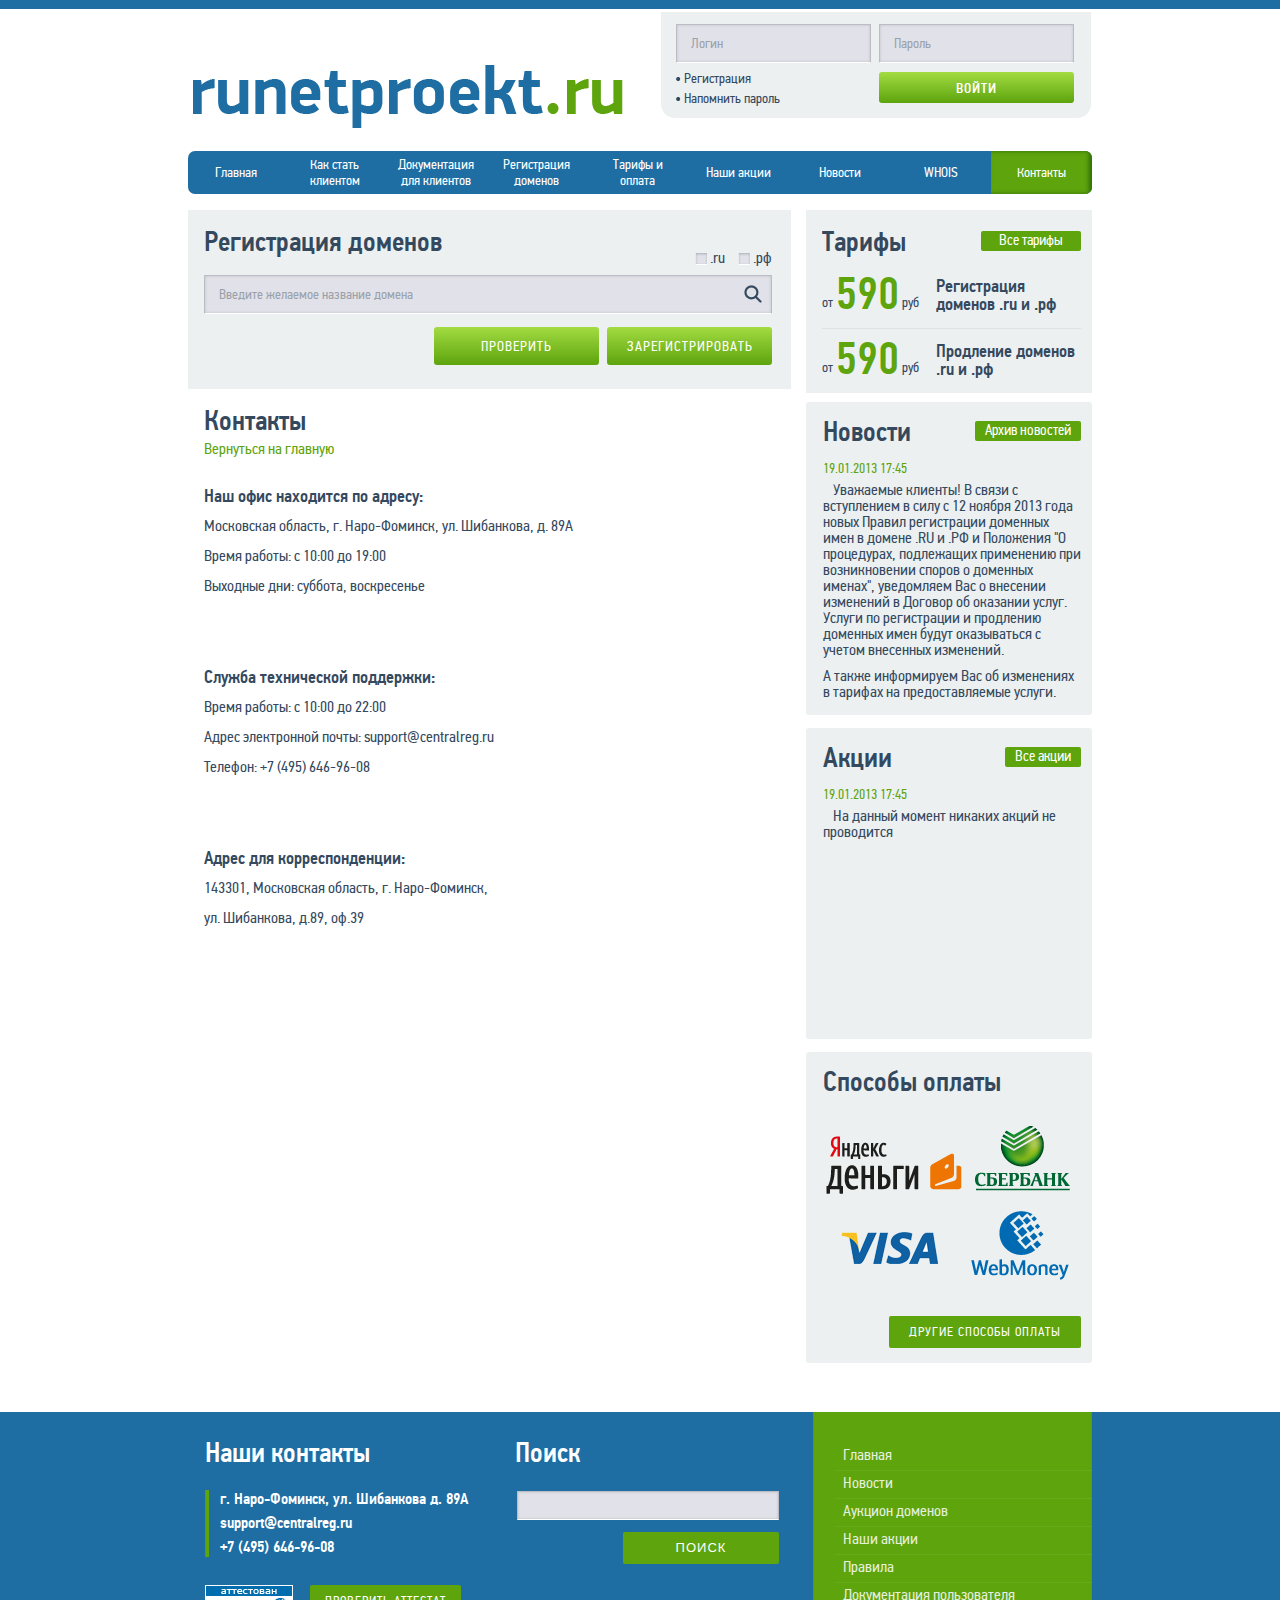
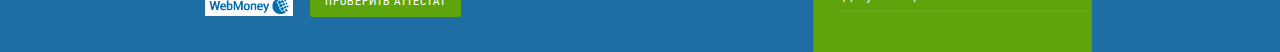
<file: index-8.html>
<!DOCTYPE html>
<html lang="en">
<head>
    <title>Контакты</title>
    <meta name = "format-detection" content = "telephone=no" />
    <meta charset="utf-8">
    <link rel="icon" href="images/favicon.ico" type="image/x-icon">
    <link rel="shortcut icon" href="images/favicon.ico" type="image/x-icon" />
    <link rel="stylesheet" type="text/css" media="screen" href="css/style.css">
    <script src="js/jquery.js"></script>
   <script src="js/jquery.equalheights.js"></script>
   <script src="js/jquery.formstyler.js"></script>
	 <script>
		  $(window).load(function() {
        $('input, select').styler();
			 });
	 </script>
	<!--[if lt IE 8]>
   <div style=' clear: both; text-align:center; position: relative;'>
     <a href="http://windows.microsoft.com/en-US/internet-explorer/products/ie/home?ocid=ie6_countdown_bannercode">
       <img src="http://storage.ie6countdown.com/assets/100/images/banners/warning_bar_0000_us.jpg" border="0" height="42" width="820" alt="You are using an outdated browser. For a faster, safer browsing experience, upgrade for free today." />
    </a>
  </div>
<![endif]-->
    <!--[if lt IE 9]>
   	<script type="text/javascript" src="js/html5.js"></script>
    	<link rel="stylesheet" type="text/css" media="screen" href="css/ie.css">
    <![endif]-->
    <!--[if gte IE 9]>
      <style type="text/css">
        .g_gradient {
           filter: none;
        }
      </style>
    <![endif]-->
</head>
<body>
<div class="white_box">
  <div class="main">
  <!--==============================header=================================-->
     	<header>
  	    <div class="wrapper">
          <h1 class="f_left logo"><a href="index.html">Runetproekt</a></h1>
          <form action="#" id="login_box" class="f_right">
            <div class="f_left login_box__col">
                <div class="login_row">
                  <input type="text" value="Логин" onBlur="if(this.value=='') this.value='Логин'" onFocus="if(this.value =='Логин' ) this.value=''" >
                </div>
                <ul class="form_links_list">
                  <li class="form_list__item"><a href="#" class="form_link">Регистрация</a></li>
                  <li class="form_list__item"><a href="#" class="form_link">Напомнить пароль</a></li>
                </ul>
            </div>
            <div class="f_left login_box__col">
              <div class="login_row">
                  <input type="text" value="Пароль" onBlur="if(this.value=='') this.value='Пароль'" onFocus="if(this.value =='Пароль' ) this.value=''">
              </div>
              <a href="#" class="g_gradient d_block med radius3 btn1">Войти</a>
            </div>
          </form>
        </div>
      </header>
      <nav>
        <ul class="sf-menu">
          <li class="menu_item"><a class="menu_link" href="index.html">Главная</a></li>
          <li class="menu_item"><a class="menu_link" href="index-1.html">Как стать клиентом</a></li>
          <li class="menu_item"><a class="menu_link" href="index-2.html">Документация для клиентов</a></li>
          <li class="menu_item"><a class="menu_link" href="index-3.html">Регистрация доменов</a></li>
          <li class="menu_item"><a class="menu_link" href="index-4.html">Тарифы и оплата</a></li>
          <li class="menu_item"><a class="menu_link" href="index-5.html">Наши акции</a></li>
          <li class="menu_item"><a class="menu_link" href="index-6.html">Новости</a></li>
          <li class="menu_item"><a class="menu_link" href="index-7.html">WHOIS</a></li>
          <li class="menu_item current"><a class="menu_link" href="index-8.html">Контакты</a></li>
       </ul>
       <div class="clear"></div>
      </nav>
  <!--==============================content================================-->
      <section id="content">
      	<div class="wrapper">
         <div class="f_left col1">
           <form id="reg_form" class="gray_bg col_inner1">
             <h2 class="med title1">Регистрация доменов</h2>
             <div class="wrapper">
               <div class="f_right">
                 <label><input type="checkbox"> .ru</label>
                 <label><input type="checkbox"> .рф</label>
               </div>
             </div>
             <div class="p_rel reg_input">
               <input type="text" value="Введите желаемое название домена" onBlur="if(this.value=='') this.value='Введите желаемое название домена'" onFocus="if(this.value =='Введите желаемое название домена' ) this.value=''">
               <input type="submit" class="login_reg_sbm" value="">
             </div>
             <div class="reg_btns">
               <a href="#" class="g_gradient d_in-block radius3 btn2">Проверить</a>
               <a href="#" class="g_gradient d_in-block radius3 btn2">Зарегистрировать</a>
             </div>
           </form>
           <div class="p_bot_zero col_inner1">
             <h2 class="med title1">Контакты</h2>
             <p class="p2 green">
               <a href="#" class="green_link">Вернуться на главную</a>
             </p>
             <ul class="contact_list">
               <li class="contact_item">
                <dl class="contact">
                 <dt class="med title2">Наш офис находится по адресу:</dt>
                 <dd> Московская область, г. Наро-Фоминск, ул. Шибанкова, д. 89А </dd>
                  <dd>Время работы: с 10:00 до 19:00</dd>
                  <dd>Выходные дни: суббота, воскресенье</dd>
                </dl>
               </li>
               <li class="contact_item">
                <dl class="contact">
                 <dt class="med title2">Служба технической поддержки:</dt>
                 <dd>Время работы: с 10:00 до 22:00</dd>
                  <dd>Адрес электронной почты: support@centralreg.ru</dd>
                  <dd>Телефон: +7 (495) 646-96-08</dd>
                </dl>
               </li>
               <li class="contact_item">
                <dl class="contact">
                 <dt class="med title2">Адрес для корреспонденции:</dt>
                 <dd>143301, Московская область, г. Наро-Фоминск,</dd>
                  <dd>ул. Шибанкова, д.89, оф.39</dd>
                </dl>
               </li>
             </ul>          
           </div>
         </div>
          <aside class="f_left col2">
            <div class="gray_bg p5 col_inner2">
               <div class="wrapper">
                 <h2 class="f_left med title1">Тарифы</h2>
                 <a href="#" class="f_right label_btn">Все тарифы</a>
               </div>
               <ul class="tarif_list">
                 <li class="wrapper tarif_list__item">
                   <div class="f_left tarif_price">
                     от <span class="med">590</span> руб
                   </div>
                   <div class="wrapper med tarif_description">
                     Регистрация доменов .ru и .рф 
                   </div>
                 </li>
                 <li class="wrapper tarif_list__item">
                   <div class="f_left tarif_price">
                     от <span class="med">590</span> руб
                   </div>
                   <div class="wrapper med tarif_description">
                     Продление доменов .ru и .рф 
                   </div>
                 </li>
               </ul>
            </div>

            <div class="radius3 p5 gray_bg">
              <div class="col_inner3">
                <div class="wrapper">
                  <h2 class="med f_left t_ind1 title1">Новости</h2>
                  <a href="#" class="f_right label_btn1">Архив новостей</a>
                </div>
                <time class="news_time" datetime="2013-01-19">19.01.2013  17:45</time>
                <div class="news_text">
                  <p class="p4">Уважаемые клиенты! В связи с вступлением в силу с 12 ноября 2013 года новых Правил регистрации доменных имен в домене .RU и .РФ и Положения "О процедурах, подлежащих применению при возникновении споров о доменных именах", уведомляем Вас о внесении изменений в Договор об оказании услуг. 
                    Услуги по регистрации и продлению доменных имен будут оказываться с учетом внесенных изменений.</p>

                  А также информируем Вас об изменениях в тарифах на предоставляемые услуги.
                </div>
              </div>
            </div>

            <div class="radius3 p5 maxheight gray_bg">
              <div class="col_inner3">
                <div class="wrapper">
                  <h2 class="med f_left t_ind1 title1">Акции</h2>
                  <a href="#" class="f_right label_btn1">Все акции</a>
                </div>
                <time class="news_time" datetime="2013-01-19">19.01.2013  17:45</time>
                <div class="news_text">
                  <p class="p4">На данный момент никаких акций не проводится</p>
                </div>
              </div>
            </div>

            <div class="radius3 maxheight gray_bg">
              <div class="col_inner3">
                <h2 class="med t_ind1 title1">Способы оплаты</h2>
                <div class="payment_box">
                  <p>
                    <img src="images/payment1.png" alt="">
                    <img src="images/payment2.png" alt="">
                  </p>
                  <p>
                    <img src="images/payment3.png" alt="">
                    <img src="images/payment4.png" alt="">
                  </p>
                </div>
                <div class="al_right">
                  <a href="#" class="d_in-block btn4">Другие способы оплаты</a>
                </div>
              </div>
            </div>
          </aside> 
        </div>
      </section>
  </div>
</div>
<!--==============================footer=================================-->
  <footer>
    <div class="main white">
      <div class="row p_rel wrapper footer_box">
        <div class="f_left col3">
          <div class="col_inner3">
            <h2 class="title1 med white t_ind">Наши контакты</h2>
            <dl class="med address">
              <dt>г. Наро-Фоминск, ул. Шибанкова д. 89А</dt>
              <dd>support@centralreg.ru</dd>
              <dd>+7 (495) 646-96-08</dd>
            </dl>
            <div class="wrapper">
              <img src="images/webmoney_icon.png"  alt="">
              <a href="#" class="d_in-block f_right var1 btn4">Проверить аттестат</a>
            </div>
          </div>
        </div>
        <div class="f_left col3">
          <div class="col_inner3">
            <h2 class="title1 med white t_ind">Поиск</h2>
            <form class="search_form">
              <label><input type="text"></label>
              <div class="f_right">
                <input type="submit" value="поиск" class="btn4">
              </div>
            </form>
          </div>
        </div>
        <div class="p_abs col4">
          <ul class="footer_list">
            <li class="footer_list__item"><a href="index.html" class="footer_list__link">Главная</a></li>
            <li class="footer_list__item"><a href="" class="footer_list__link">Новости</a></li>
            <li class="footer_list__item"><a href="" class="footer_list__link">Аукцион доменов</a></li>
            <li class="footer_list__item"><a href="" class="footer_list__link">Наши акции</a></li>
            <li class="footer_list__item"><a href="" class="footer_list__link">Правила</a></li>
            <li class="footer_list__item"><a href="" class="footer_list__link">Документация пользователя</a></li>
          </ul>
        </div>
        <div class="clear"></div>
      </div>
    </div>
  </footer>
</body>
</html>
</file>
<file: css/ie.css>
{behavior:url(js/PIE.htc);position:relative;}
</file>
<file: css/style.css>
@import "../css/reset.css";
@import "../fonts/pfdin.css";
@import "../css/superfish.css";
@import "../css/jquery.formstyler.css";
@import "../css/jquery.arcticmodal-0.3.css";
article,aside,audio,canvas,command,datalist,details,embed,figcaption,figure,footer,header,hgroup,keygen,meter,nav,output,progress,section,source,video{display:block}mark,rp,rt,ruby,summary,time{display:inline}
/* Global properties ======================================================== */
html {width:100%}

body {
  font-family:"pf_din_text_cond_proregular", Helvetica, sans-serif;
  font-size:16px;
  line-height:20px;
  color:#34495e;
  min-width:960px;
  background: #1e6ea4;
  -webkit-text-size-adjust: none;
  border-top: 9px solid #1e6ea4;
}
.med{
  font-family: "pf_din_text_cond_promedium", Helvetica, sans-serif;
  font-weight: normal;
}
.lt{
  font-family: 'pf_din_text_cond_prolight', Helvetica, sans-serif;
  font-weight: normal;
}
.white_box{
  background: #fff;
}

.main{
  width: 904px;
  margin: 0 auto;
}
/*----------------------> Links And buttons <------------------*/
a {
  color:#34495e;
  outline:none;
  text-decoration:none;
  cursor:pointer;
}
a:hover{
  color:#;
  text-decoration:none;
}

.btn1{
  padding: 8px 0 5px;
  margin: 0 0 0;
  font-size: 14px;
  line-height: 18px;
  letter-spacing: 1px;
  color:#fff;
  text-transform: uppercase;
  text-align: center;
 }
.button:hover{
  background:;
  color:#000;
}

.btn2{
  width: 165px;
  padding: 11px 0 9px;
  margin: 0 0 0 5px;
  font-size: 14px;
  line-height: 18px;
  text-align: center;
  color: #fff;
  text-transform: uppercase;
  letter-spacing: 1px;
}

.radius3{
  -webkit-border-radius: 3px;
  -moz-border-radius: 3px;
  border-radius: 3px;
}

.label_btn,
.label_btn1{
  -webkit-border-radius: 2px;
  -moz-border-radius: 2px;
  border-radius: 2px;
  color: #fff;
  font-size: 15px;
  line-height: 17px;
  padding: 1px 18px 2px;
  background-color: #5da40d;
  margin: 6px 0 0;
}
.label_btn1{
  padding: 1px 10px 2px;
}
.label_btn:hover,
.label_btn1:hover,
.btn3:hover,
.btn4:hover{
  background-color: #69bb0d;
}

.btn3,
.btn4{
  padding: 8px 0 7px;
  font-size: 13px;
  line-height: 16px;
  letter-spacing: 1px;
  text-align: center;
  background-color: #5da40d;
  color: #fff;
  text-transform: uppercase;
  -webkit-border-radius: 2px;
  -moz-border-radius: 2px;
  border-radius: 2px;
}
.btn4{
  padding: 8px 20px;
}
.btn4.var1{
  padding: 8px 15px;
}

.green_link,
.green_link2{
  color: #5da40d;
}
.green_link:hover,
.green_link2{
  text-decoration: underline;
}
.green_link2:hover{
  text-decoration: none;
}
.green{
  color: #5da40d;
}
.edit_link{
  display: inline-block;
  padding: 0 0 0 17px;
  background: url(../images/edit_icon.png) 0 3px no-repeat;
}
.edit_link:hover{
  color: #5da40d;
}
/*----------------------> Basic Classes <------------------*/
.reg {text-transform:uppercase}
.f_left {float:left}
.f_right {float:right}
.al_right {text-align:right}
.al_center {text-align:center}

.it{font-style:italic}
.let{letter-spacing:-1px}

/*----------------------> Indents Zero <------------------*/

.m_bot_zero{ margin-bottom:0 !important;}
.m_left_zero{ margin-left:0 !important;}
.p_bot_zero{ padding-bottom:0 !important;}
.p_left_zero{ padding-left:0 !important;}

/*----------------------> Positions <------------------*/
.p_abs{position: absolute;}
.p_rel{position: relative;}
.p_fix{position: fixed;}
.clear {clear:both;width:100%;line-height:0;font-size:0;}
.wrapper {overflow:hidden}
.f_elem *:first-child{margin-top: 0 !important;}
.f_elem1 *:first-child{margin-top: 0 !important;border: none !important;}

.bg_none{ background:none !important;}

/*----------------------> Displays <------------------*/

.d_block{ display:block;}
.d_in-block{ display:inline-block;}

/*----------------------> Basic Colors <------------------*/



/*======================> Header <======================*/

header {
  padding: 3px 1px 23px 5px;
}
h1.logo{
  width: 430px;
  padding-top: 53px;
}
h1.logo a{
  display:block;
  width:430px;
  height:63px;
  background:url(../images/logo.png) 0 0 no-repeat;
  text-decoration:none;
  text-indent:-9999px;
}

#login_box{
  background: #ecf0f1;
  padding: 12px 13px 8px 11px;
  -webkit-border-radius: 0 0 14px 14px;
  -moz-border-radius: 0 0 14px 14px;
  border-radius: 0 0 14px 14px;
}
  
  #login_box .btn1{
    margin-top: 2px;
  }

  .login_box__col{
    width: 195px;
    margin: 0 4px;
  }
  .login_row{
    min-height: 46px;
  }
  .form_list__item{
    background: url(../images/marker1.png) 0 7px no-repeat;
    font-size: 14px;
    line-height: 18px;
    padding-left: 8px;
    margin-bottom: 2px;
  }
  
  .g_gradient{
    background: #a3db42; /* Old browsers */
    /* IE9 SVG, needs conditional override of 'filter' to 'none' */
    background: url([data-uri]);
    background: -moz-linear-gradient(top,  #a3db42 0%, #5da40d 100%); /* FF3.6+ */
    background: -webkit-gradient(linear, left top, left bottom, color-stop(0%,#a3db42), color-stop(100%,#5da40d)); /* Chrome,Safari4+ */
    background: -webkit-linear-gradient(top,  #a3db42 0%,#5da40d 100%); /* Chrome10+,Safari5.1+ */
    background: -o-linear-gradient(top,  #a3db42 0%,#5da40d 100%); /* Opera 11.10+ */
    background: -ms-linear-gradient(top,  #a3db42 0%,#5da40d 100%); /* IE10+ */
    background: linear-gradient(to bottom,  #a3db42 0%,#5da40d 100%); /* W3C */
    filter: progid:DXImageTransform.Microsoft.gradient( startColorstr='#a3db42', endColorstr='#5da40d',GradientType=0 ); /* IE6-8 */
  }

  a.g_gradient:hover{
    background: #5da40d; /* Old browsers */
    /* IE9 SVG, needs conditional override of 'filter' to 'none' */
    background: url([data-uri]);
    background: -moz-linear-gradient(top,  #5da40d 0%, #a3db42 100%); /* FF3.6+ */
    background: -webkit-gradient(linear, left top, left bottom, color-stop(0%,#5da40d), color-stop(100%,#a3db42)); /* Chrome,Safari4+ */
    background: -webkit-linear-gradient(top,  #5da40d 0%,#a3db42 100%); /* Chrome10+,Safari5.1+ */
    background: -o-linear-gradient(top,  #5da40d 0%,#a3db42 100%); /* Opera 11.10+ */
    background: -ms-linear-gradient(top,  #5da40d 0%,#a3db42 100%); /* IE10+ */
    background: linear-gradient(to bottom,  #5da40d 0%,#a3db42 100%); /* W3C */
    filter: progid:DXImageTransform.Microsoft.gradient( startColorstr='#5da40d', endColorstr='#a3db42',GradientType=0 ); /* IE6-8 */

  }

  .gray_bg{
    background: #ecf0f1;
  }
/*=====================> Layouts ========================*/
.col1{
  width: 603px;
}
.col2{
  width: 286px;
  margin-left: 15px;
}
.col3{
  width: 284px;
  margin-left: 26px;
}
.col4{
  width: 279px;
  right: 0;
  top: 0px;
}

.col_inner1{
  padding: 15px 19px 24px 16px;
}
.col_inner2{
  padding: 15px 11px 0px 16px;
}
.col_inner3{
  padding: 13px 11px 15px 17px;
}
/*=====================> Content ========================*/
#content {padding:16px 0px 49px;}
.cont_pad{padding:0 0 0 0 !important;}

#reg_form label{
  font-size: 16px;
  line-height: 19px;
  display: inline-block;
  margin-left: 10px;
}
#reg_form .title1{margin-bottom: -12px;}
.reg_input{
  margin: 7px 0 0px;
}
.login_reg_sbm{
  border: none;
  margin: 0;
  position: absolute;
  right: 0;
  top: -1px;
  width: 40px;
  height: 39px;
  outline: none;
  cursor: pointer;
  background: url(../images/search_loop.png) 50% 50% no-repeat;
}
.reg_input input[type="text"]{
  padding-right: 35px;
}
.reg_btns{
  text-align: right;
  padding: 13px 0 0;
}

.tarif_list{
  padding: 17px 0 0;
  margin-bottom: -4px;
  font-size: 14px;
}
  .tarif_list__item{
    line-height: 51px;
    padding-top: 13px;
    border-top: 1px solid #dde2e5;
  }
  .tarif_list .tarif_list__item:first-child{
    border: none;
    padding-top: 0;
  }
  .tarif_price{
    width: 114px;
    vertical-align: bottom;
  }
  .tarif_price span{
    font-size: 45px;
    display: inline-block;
    margin-top: -8px;
    color: #5da40d;
  }
  .tarif_description{
    font-size: 18px;
    line-height: 1em;
  }

.step{
  width: 170px;
  text-align: center;
  margin-left: 13px;
  font-size: 12px;
  line-height: 15px;
}
  .step_img{
    min-height: 110px;
  }
  .step_text{
    min-height: 98px;
  }
  .step_inner{
    padding: 23px 12px 13px;
  }

.row>div:first-child{margin-left: 0 !important;}

.news_time{
  color: #5da40d;
  font-size: 14px;
}

.news_text{
  padding: 3px 0 0;
  line-height: 1em;
}
.news_text,
.news_text p{
  text-indent: 10px;
}

.payment_box{
  padding: 18px 0 20px;
}
.payment_box img{
  margin: 0 3px;
}

/*==============  Registration Page ===============*/
.registration_form{
  padding: 19px 18px 20px 15px;
}
  .reg_form__row{
    min-height: 59px;
  }
  .registration_form .title3{
    margin-bottom: 19px;
  }
  .reg_label{
    width: 154px;
    min-width: 154px;
    padding: 0px 0 0;
  }
  .registration_form input[type="text"]{
    padding: 5px 10px;
  }
  .registration_form select{width: 100%;margin: 0;}
  .reg_label,
  .reg_text_field,
  .captcha_img{
    display: table-cell;
    vertical-align: middle;
  }
  .reg_text_field{width: 420px;}
  .small{
    font-size: 12px;
    line-height: 14px;
    color: #34495e;
  }
  .reg_form_col1{
    width: 298px;
  }
  .reg_form_col1 input[type="text"],
  .reg_form_col2 input[type="text"]{
    width: 147px;
  }
  .reg_form_col2{
    width: 261px;
    margin-left: 7px;
  }
  .reg_form_col2 label{
    width: 119px;
    min-width: 119px;
  }

  .reg_rules{
    padding: 40px 0 0;
  }
  .check_wrap{
    width: 20px;
  }
  .captcha{
    padding: 36px 0 0;
    vertical-align: bottom;
  }
  .captcha .reg_text_field input[type="text"]{
    width: 145px;
  }
  .captcha .reg_text_field{
    width: 160px;
  }
  .captcha_img{text-align: center;}
  .link1{
    text-decoration: underline;
    font-size: 12px;
  }
  .link1:hover{text-decoration: none;}
/*=====================> Price Page <=======================*/

.price_table{
  border-top: 1px solid #ccd3d7;
  border-left: 1px solid #ccd3d7;
  vertical-align: middle;
  margin: 17px 0 0 15px;
  font-size: 16px;
  line-height: 17px;
}
  .price_table td{
    border-right: 1px solid #ccd3d7;
    border-bottom: 1px solid #ccd3d7;
    vertical-align: middle;
    height: 41px;
  }

  .price_col1{
    width: 239px;
    text-align: center;
  }
  .price_col2{
    padding: 10px 0;
    text-align: center;
  }
  .price_col3{
    text-align: center;
    padding: 0px 10px;
  }
  .price_col4{
    padding: 0px 5px;
    font-size: 14px;
  }
  .mid{
    text-align: center;
  }
/*===============< Events >==============*/
.event_list .time{font-size: 14px;}

/*===============< Contacts >==============*/
.contact_list{
  padding: 2px 0 0;
}
.contact_item{
  margin-bottom: 70px;
}
.contact dd{
  margin-bottom: 10px;
}
/*=====================> Paragraphs ========================*/

p {margin-bottom:15px}
.p2{ margin-bottom:24px;}
.p3{ margin-bottom:33px;}
.p4{ margin-bottom:10px;}
.p5{ margin-bottom:13px;}
.p6{ margin-bottom:44px;}


/*=====================> Lists ========================*/
.list1{}
.list1_item{
  margin-bottom: -5px;
  background:url(../images/marker2.png) 3px 9px no-repeat;
  padding-left:17px;
}
.list1_link{}

.list2{margin-bottom: 38px;}
.list2_item{
  margin-bottom: 10px;
}
.list2_link{}

.list3{}
.list3_item{
  background:url(../images/marker1.png) 0 7px no-repeat;
  padding-left:20px;
}
.list3_link{}

/*=====================> Titles ========================*/
h2,h3,h4{
  font-weight:normal;
}
.title1{
  font-size: 28px;
  line-height: 35px;
  color:#34495e;
}
.title1.indent{
  padding: 0 0 0 18px;
}
.white{
  color: #fff;
}

.title2{
  font-size: 18px;
  line-height: 22px;
  color:#34495e;
  margin-bottom: 9px;
}

.title3{
  font-size: 16px;
  line-height: 20px;
  color:#34495e;
  margin-bottom: 9px;
}

.t_ind{ margin-bottom:19px;}
.t_ind1{ margin-bottom:8px;}
.t_ind2{ margin-bottom:px;}

/*================================>> GOOGLE FONTS  <<========================================*/



/*================================>> hovers <<========================================*/
a{
    -webkit-transition: all 0.7s linear;
    -moz-transition: all 0.7s linear;
    -o-transition: all 0.7s linear;
    transition: all 0.7s linear;
}
.footer_list__item{
    -webkit-transition: all 0.3s ease;
    -moz-transition: all 0.3s ease;
    -o-transition: all 0.3s ease;
    transition: all 0.3s ease;
}
a:hover{
    -webkit-transition: all 0.05s ease;
    -moz-transition: all 0.05s ease;
    -o-transition: all 0.05s ease;
    transition: all 0.05s ease;
}



/*================================>> Contact Form <<========================================*/
#contact-form {
  padding:0px 0 0 0;
  position: relative;
}
#contact-form .success
{
  display: block;
  position: absolute;
  width: 100%;
  top: 0;
  left:0;
  z-index: 99;
  background: #fff;
  border: 1px solid #000;
  text-align: center;
  padding: 20px 0;
}
#contact-form textarea,
input[type="text"]{
  margin:0;
  font-size:14px;
  border:1px solid #bcbdc4;
  border-bottom-color: #fff;
  color:#9aa1ac;
  padding:10px 14px;
  -webkit-box-shadow: inset 0 0px 3px #bebfc6;
  -moz-box-shadow: inset 0 0px 3px #bebfc6;
  box-shadow: inset 0 0px 3px #bebfc6;
  outline:none;
  position:relative;
  font-family:"pf_din_text_cond_proregular", Helvetica, sans-serif;
  background:#e1e2e9;
  width: 100%;
  -webkit-box-sizing: border-box;
  -moz-box-sizing: border-box;
  box-sizing: border-box;
}
#contact-form input[type="text"]{
  width:347px;
}
#contact-form textarea {
  overflow:auto;
  width:433px;
  height:172px;
  resize:none;
  float:left;
  margin: 0 0 0 0;
}
  
#contact-form label {
  display:inline-block;
  position: relative;
  min-height:45px;
  overflow:hidden;
 }
#contact-form label.message {
  display:block;
  padding-bottom:0;
}
#contact-form .button {
  margin-left:8px;
}
#contact-form .error, #contact-form .empty, #contact-form .success {display:none;}
#contact-form .error, #contact-form .empty {
  text-align:left;
  color:red;
  font-size:11px;
  position: absolute;
  right: 10px;
  top: 5px;
}
#contact-form .buttons2 {
  overflow:hidden;
  text-align:right;
  position:relative;
  clear:both;
  padding-top:25px;
}
#contact-form .buttons2 a {
	cursor:pointer;
	margin-top:0;
	text-align:center;
}
#contact-form span{
  display:block;
  margin: 0px 0 0 5px;
 }

.map_wrapper{
  overflow:hidden;
  display:inline-block;
  margin-bottom:26px;
}

.modal_inner{
  padding: 20px 25px 37px;
}
.login_comment{
  border-left: 3px solid #5da40d;
  font-size: 16px;
  line-height: 1em;
  padding-left: 8px;
  margin: 10px 0 20px;
}
.box-modal{
  width: 458px;
  position: relative;
  -webkit-box-shadow: 4px 4px 8px #afb1b2;
  -moz-box-shadow: 4px 4px 8px #afb1b2;
  box-shadow: 4px 4px 8px #afb1b2;
}
.arcticmodal-close{
  cursor: pointer;
  right: 11px;
  top: 12px;
  position: absolute;
  width: 14px;
  height: 13px;
  background: url(../images/modal_close.png) 0 0 no-repeat;
}
/*================================>> Contacts Info <<========================================*/

.address{
  font-size: 16px;
  line-height: 19px;
  padding: 0 0 0 15px;
  margin-bottom: 28px;
  white-space: nowrap;
  background: url(../images/address_stripe.png) 0 0 repeat-y;
}

.address dt,
.address dd{margin-bottom: 5px;}

.demo{}
.demo:hover{ text-decoration:underline;}
/*
<dl class="adress">
  <dt><strong>8901 Marmora Road,<br>Glasgow, D04 89GR.</strong></dt>
  <dd><span>Freephone:</span>+1 800 559 6580</dd>
  <dd><span>Telephone:</span>+1 800 603 6035</dd>
  <dd><span>FAX:</span>+1 800 889 9898</dd>
  <dd>E-mail: <a href="#" class="demo">mail@demolink.org</a></dd>
</dl>
<div class="social">
	<a href="#" title="RSS"><img src="images/soc1.png" alt=""></a>
	<a href="#" title="Twitter"><img src="images/soc2.png" alt=""></a>
	<a href="#" title="Facebook"><img src="images/soc3.png" alt=""></a>
	<a href="#" title="Google +"><img src="images/soc4.png" alt=""></a>
</div>
*/

/*================================>> Footer <<========================================*/
footer{
  background: #1e6ea4;
}
.footer_box{
  padding: 11px 0 20px;
}

.footer_list{
  position: relative;
  padding: 31px 0 0 22px;
}
.footer_list:after{
  display: block;
  position: absolute;
  left: 0;
  top: 0;
  right: 0;
  height: 550px;
  border-left: 1px solid #529a28;
  border-right: 1px solid #529a28;
  background: #5da40d;
  content: "";
}

.footer_list__item{
  padding: 2px 0 5px 8px;
  position: relative;
  z-index: 1;
  border-bottom: 1px solid #67aa1c;
}
.footer_list__item:hover{
  padding-left: 20px;
}
.footer_list__link{
  color: #e5efde;
}

.search_form{
  padding: 1px 0 0 2px;
  margin-right: -8px;
}
.search_form input[type="text"]{
  padding: 5px 14px;
}
.search_form .btn4{
  border: none;
  cursor: pointer;
  width: 156px;
  text-align: center;
  margin: 12px 0 0;
}
</file>
